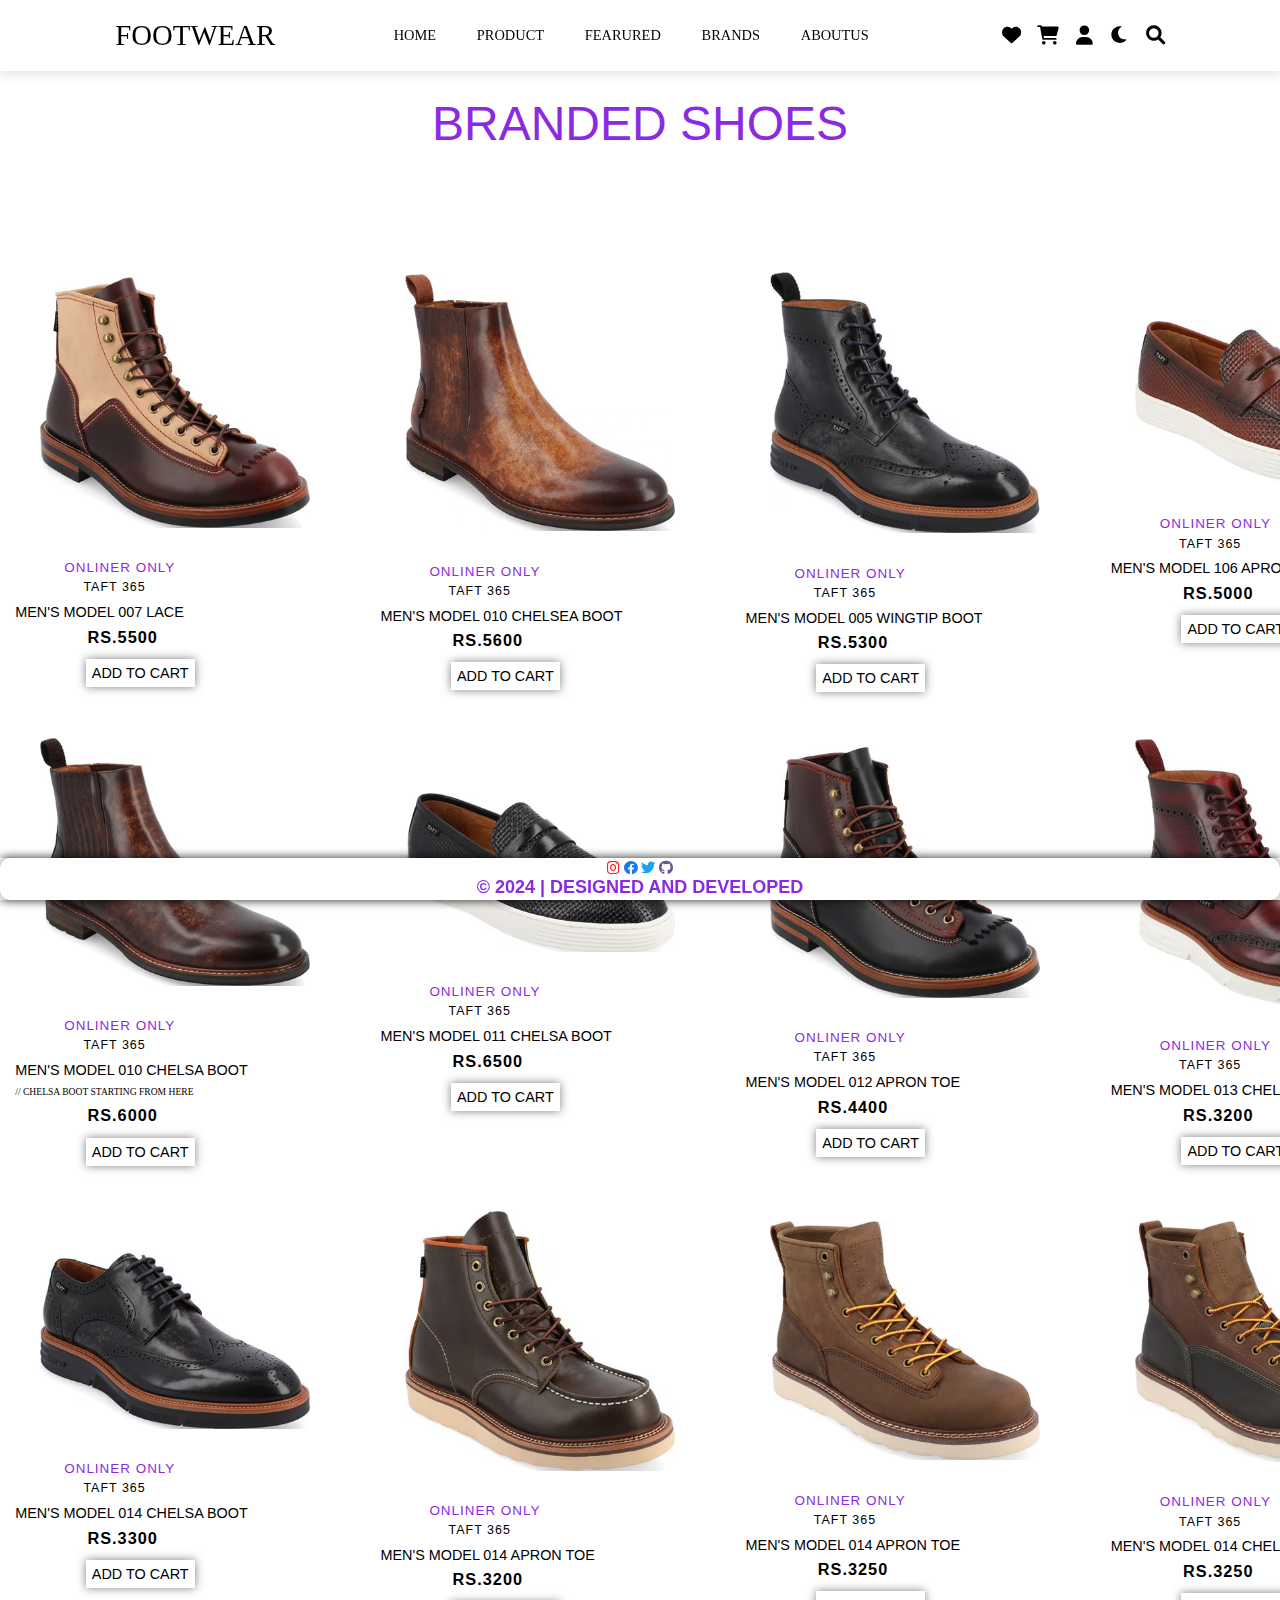
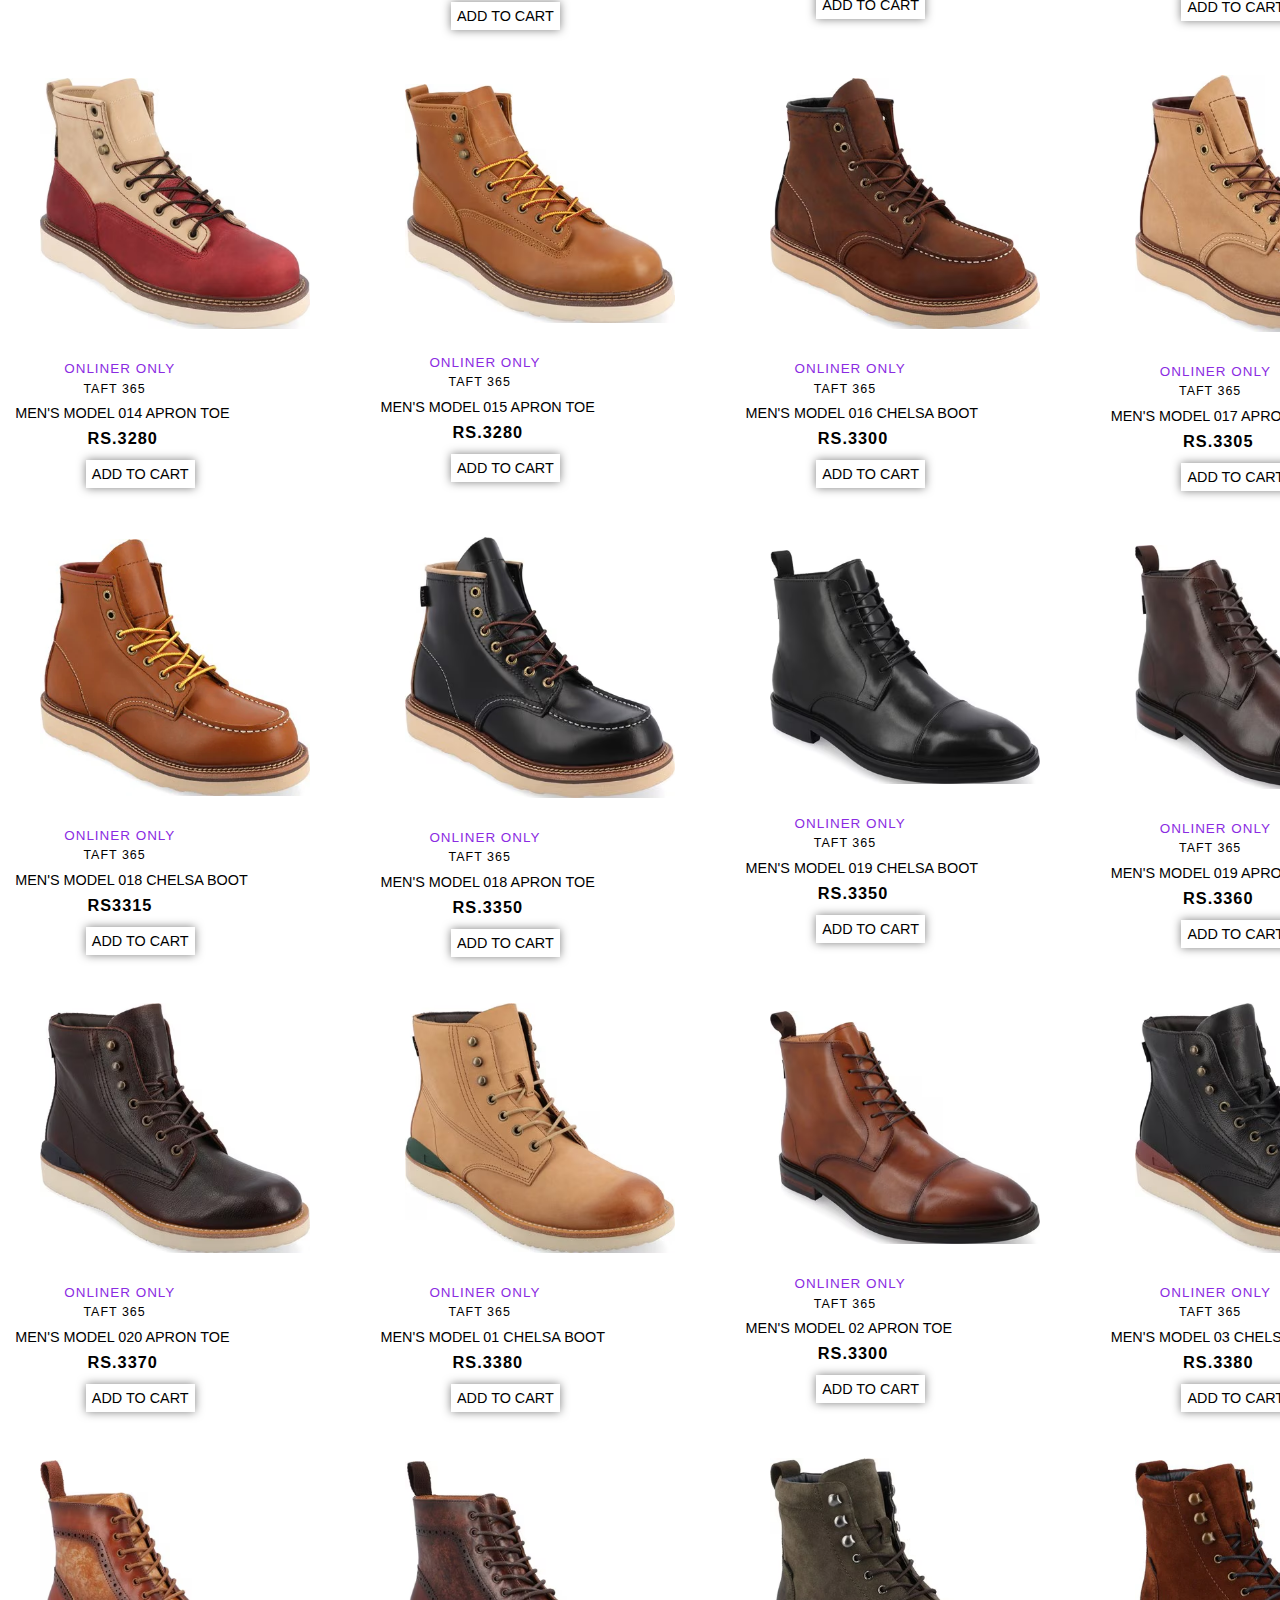
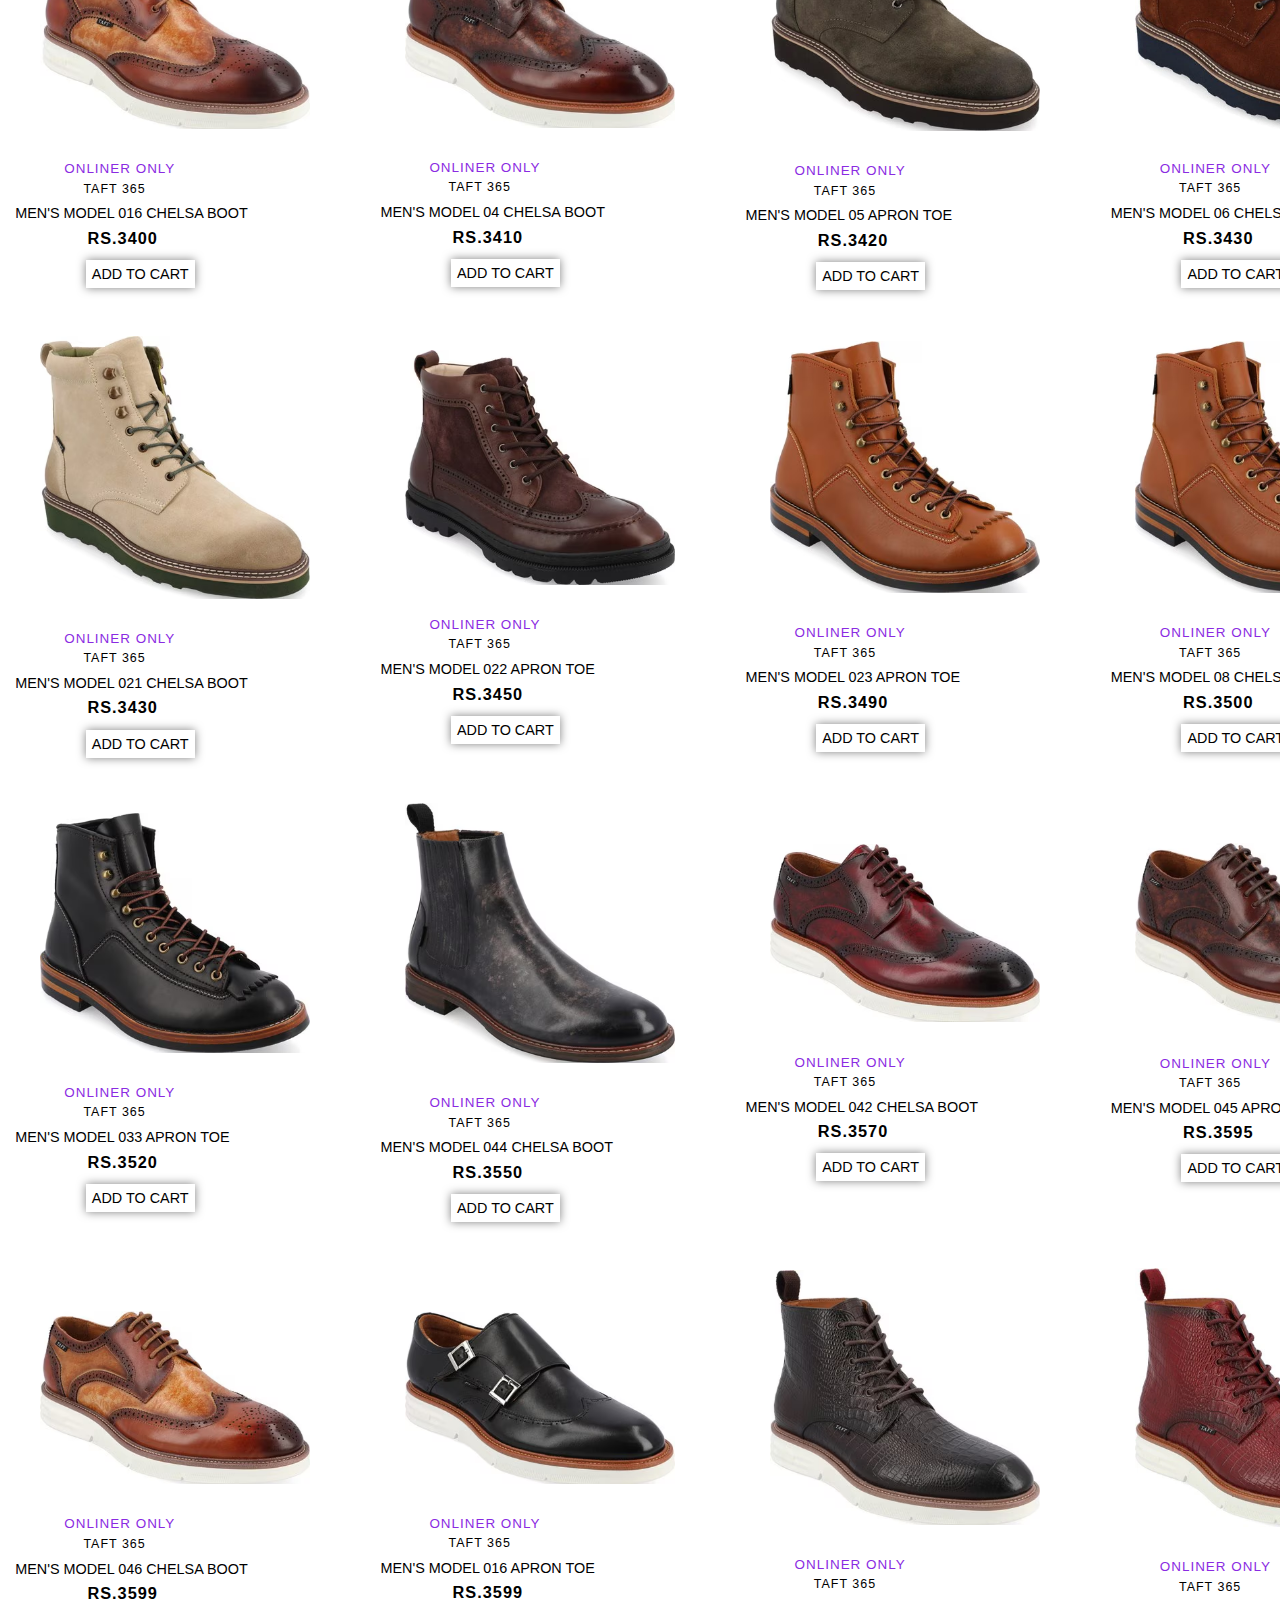
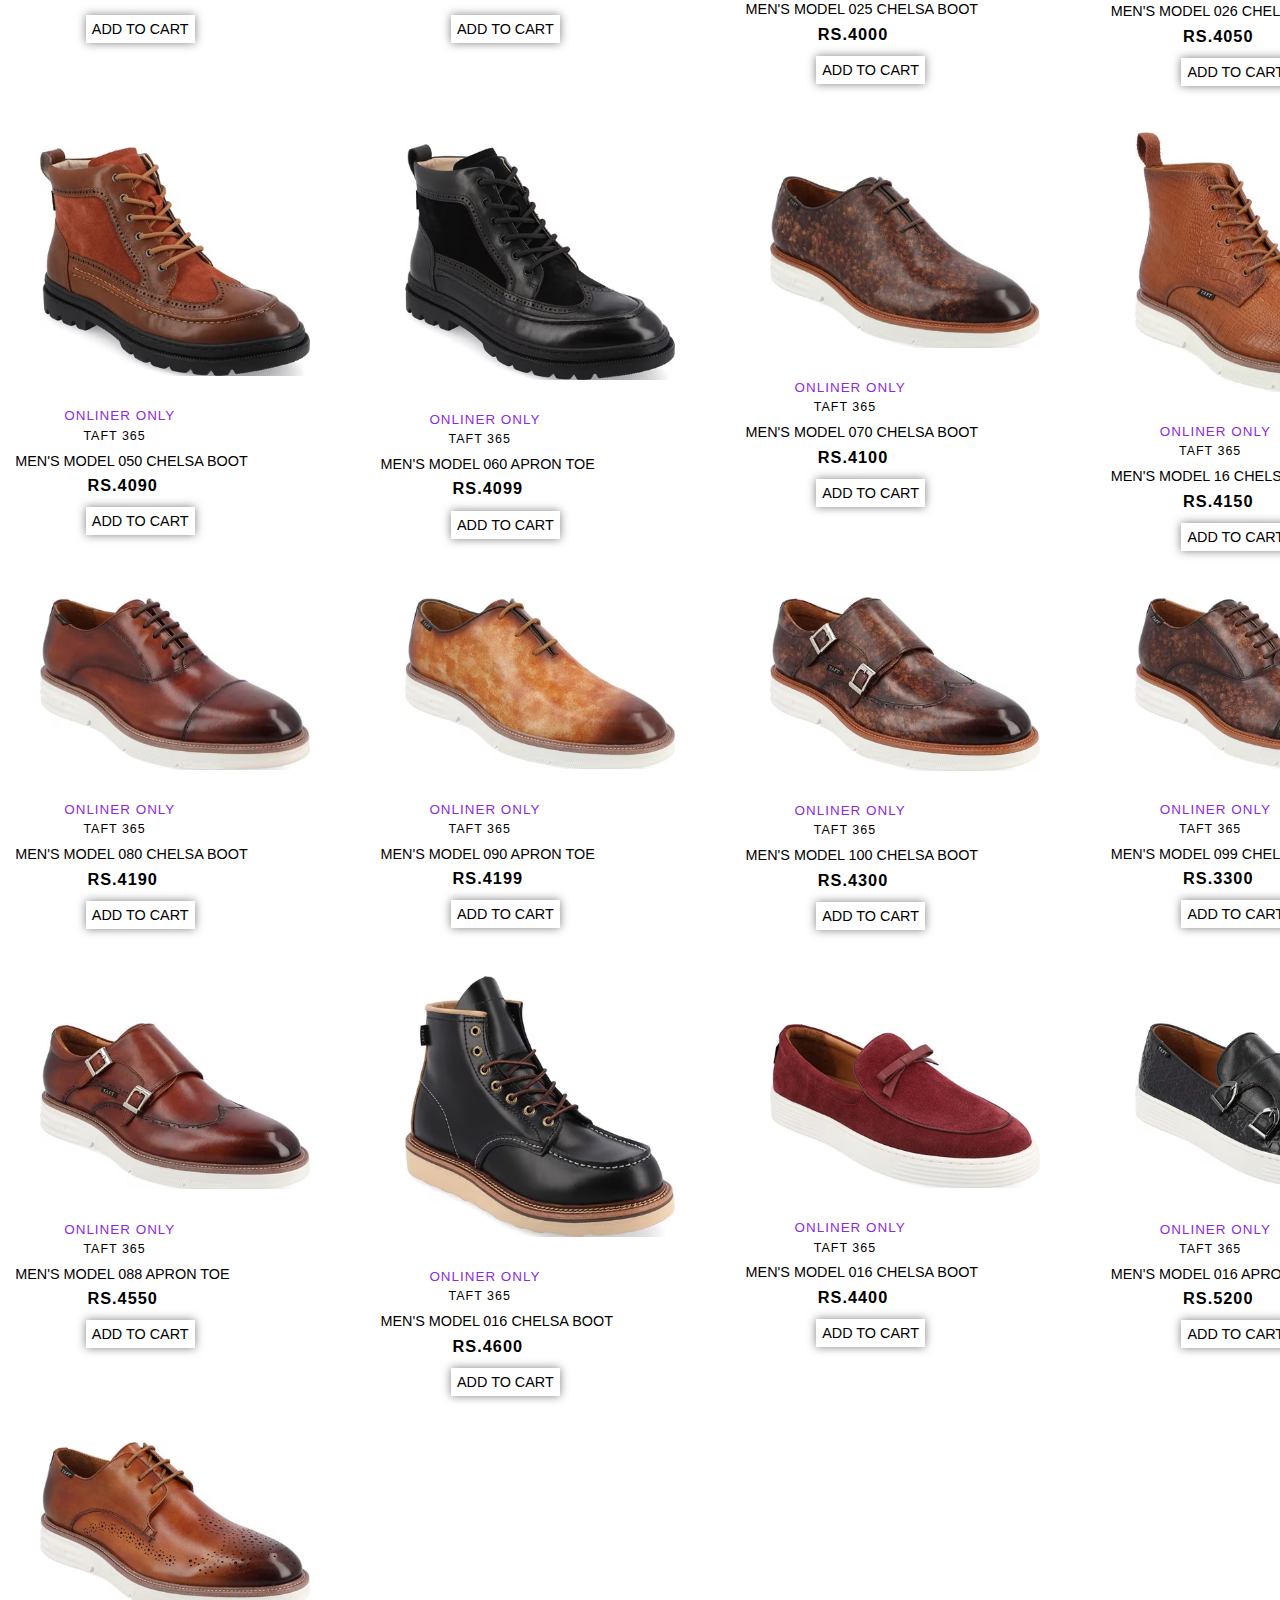
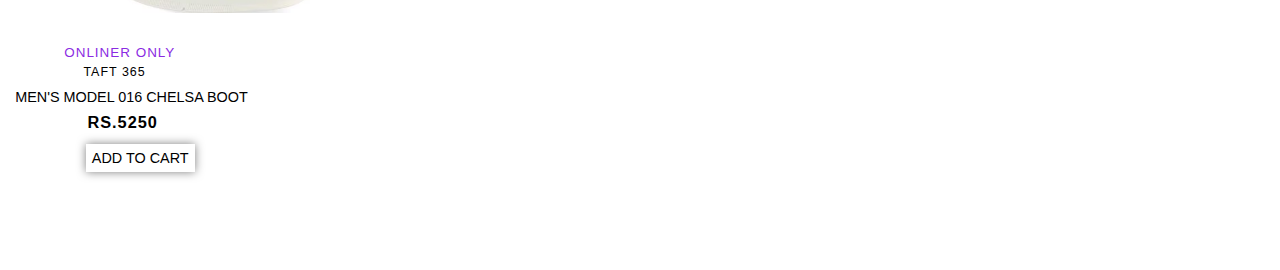
<file: brands.html>
<!DOCTYPE html>
<html lang="en">

<head>
    <meta charset="UTF-8">
    <meta name="viewport" content="width=device-width, initial-scale=1.0">
    <title>Document</title>
    <link rel="stylesheet" href="BrandsShoes/brands.css">
    <link rel="stylesheet" href="https://cdnjs.cloudflare.com/ajax/libs/font-awesome/5.15.1/css/all.min.css">
    <link
        href="https://fonts.googleapis.com/css2?family=Roboto:ital,wght@0,100;0,300;0,400;0,500;0,700;0,900;1,100;1,300;1,400;1,500;1,700;1,900&display=swap"
        rel="stylesheet">
    <link rel="stylesheet" href="https://cdnjs.cloudflare.com/ajax/libs/font-awesome/6.0.0-beta3/css/all.min.css">
</head>

<body>

    <header>
        <!-- <div id="menu-bar" class="fas fa-bars"></div> -->
        <!-- <img src="logo.jpg" alt=""> -->
        <a href="#" class="logo">FootWear</a>
        <nav class="navbar">
            <a href="home.html">Home</a>
            <a href="moreproduct.html">Product</a>
            <a href="#fearured">Fearured</a>
            <a href="brands.html">Brands</a>
            <a href="About.html">AboutUs</a>
        </nav>
        <div class="icons">
            <a href="#"><i class="fas fa-heart"></i></a>
            <a href="#"><i class="fas fa-shopping-cart"></i></a>
            <a href="#"><i class="fas fa-user"></i></a>
            <a href="#"><i class="fas fa-moon" id="clicked"></i></a>
            <a href="#"><i class="fas fa-search"></i></a>
        </div>
    </header>

    <main>
        <section>
            <h1 class="branded">Branded Shoes</h1>
            <div class="main-container">
                <div class="images">
                    <img src="BrandsShoes/new/1.jpg" alt="This is brands product">
                    <small>
                        <h3>Onliner Only</h3>
                        <h2>TAFT 365</h2>
                    </small>
                    <div class="model">Men's MOdel 007 Lace</div>
                    <div class="price">Rs.5500</div>
                    <div class="cart">Add to Cart</div>
                </div>


                <div class="images">
                    <img src="BrandsShoes/new/2.jpg" alt="This is brands product">
                    <small>
                        <h3>Onliner Only</h3>
                        <h2>TAFT 365</h2>
                    </small>
                    <div class="model">Men's MOdel 010 Chelsea Boot</div>
                    <div class="price">Rs.5600</div>
                    <div class="cart">Add to Cart</div>
                </div>


                <div class="images">
                    <img src="BrandsShoes/new/3.jpg" alt="This is brands product">
                    <small>
                        <h3>Onliner Only</h3>
                        <h2>TAFT 365</h2>
                    </small>
                    <div class="model">Men's MOdel 005 Wingtip Boot</div>
                    <div class="price">Rs.5300</div>
                    <div class="cart">Add to Cart</div>
                </div>


                <div class="images">
                    <img src="BrandsShoes/new/4.jpg" alt="This is brands product">
                    <small>
                        <h3>Onliner Only</h3>
                        <h2>TAFT 365</h2>
                    </small>
                    <div class="model">Men's MOdel 106 Apron Toe </div>
                    <div class="price">Rs.5000</div>
                    <div class="cart">Add to Cart</div>
                </div>



                <div class="images">
                    <img src="BrandsShoes/new/5.jpg" alt="This is brands product">
                    <small>
                        <h3>Onliner Only</h3>
                        <h2>TAFT 365</h2>
                    </small>
                    <div class="model">Men's MOdel 010 Chelsa Boot</div> // chelsa Boot starting from here
                    <div class="price">Rs.6000</div>
                    <div class="cart">Add to Cart</div>
                </div>


                <div class="images">
                    <img src="BrandsShoes/new/6.jpg" alt="This is brands product">
                    <small>
                        <h3>Onliner Only</h3>
                        <h2>TAFT 365</h2>
                    </small>
                    <div class="model">Men's MOdel 011 Chelsa Boot</div>
                    <div class="price">Rs.6500</div>
                    <div class="cart">Add to Cart</div>
                </div>

                <div class="images">
                    <img src="BrandsShoes/new/7.jpg" alt="This is brands product">
                    <small>
                        <h3>Onliner Only</h3>
                        <h2>TAFT 365</h2>
                    </small>
                    <div class="model">Men's MOdel 012 Apron Toe </div>
                    <div class="price">Rs.4400</div>
                    <div class="cart">Add to Cart</div>

                </div>


                <div class="images">
                    <img src="BrandsShoes/new/8.jpg" alt="This is brands product">
                    <small>
                        <h3>Onliner Only</h3>
                        <h2>TAFT 365</h2>
                    </small>
                    <div class="model">Men's MOdel 013 Chelsa Boot</div>
                    <div class="price">Rs.3200</div>
                    <div class="cart">Add to Cart</div>
                </div>


                <div class="images">
                    <img src="BrandsShoes/new/9.jpg" alt="This is brands product">
                    <small>
                        <h3>Onliner Only</h3>
                        <h2>TAFT 365</h2>
                    </small>
                    <div class="model">Men's MOdel 014 Chelsa Boot</div>
                    <div class="price">Rs.3300</div>
                    <div class="cart">Add to Cart</div>
                </div>


                <div class="images">
                    <img src="BrandsShoes/new/10.jpg" alt="This is brands product">
                    <small>
                        <h3>Onliner Only</h3>
                        <h2>TAFT 365</h2>
                    </small>
                    <div class="model">Men's MOdel 014 Apron Toe </div>
                    <div class="price">Rs.3200</div>
                    <div class="cart">Add to Cart</div>
                </div>

                <div class="images">
                    <img src="BrandsShoes/new/11.jpg" alt="This is brands product">
                    <small>
                        <h3>Onliner Only</h3>
                        <h2>TAFT 365</h2>
                    </small>
                    <div class="model">Men's MOdel 014 Apron Toe</div>
                    <div class="price">Rs.3250</div>
                    <div class="cart">Add to Cart</div>
                </div>

                <div class="images">
                    <img src="BrandsShoes/new/12.jpg" alt="This is brands product">
                    <small>
                        <h3>Onliner Only</h3>
                        <h2>TAFT 365</h2>
                    </small>
                    <div class="model">Men's MOdel 014 chelsa Boot</div>
                    <div class="price">Rs.3250</div>
                    <div class="cart">Add to Cart</div>
                </div>

                <div class="images">
                    <img src="BrandsShoes/new/13.jpg" alt="This is brands product">
                    <small>
                        <h3>Onliner Only</h3>
                        <h2>TAFT 365</h2>
                    </small>
                    <div class="model">Men's MOdel 014 Apron Toe</div>
                    <div class="price">Rs.3280</div>
                    <div class="cart">Add to Cart</div>
                </div>


                <div class="images">
                    <img src="BrandsShoes/new/14.jpg" alt="This is brands product">
                    <small>
                        <h3>Onliner Only</h3>
                        <h2>TAFT 365</h2>
                    </small>
                    <div class="model">Men's MOdel 015 Apron Toe</div>
                    <div class="price">Rs.3280</div>
                    <div class="cart">Add to Cart</div>
                </div>

                <div class="images">
                    <img src="BrandsShoes/new/15.jpg" alt="This is brands product">
                    <small>
                        <h3>Onliner Only</h3>
                        <h2>TAFT 365</h2>
                    </small>
                    <div class="model">Men's MOdel 016 chelsa boot</div>
                    <div class="price">Rs.3300</div>
                    <div class="cart">Add to Cart</div>
                </div>

                <div class="images">
                    <img src="BrandsShoes/new/16.jpg" alt="This is brands product">
                    <small>
                        <h3>Onliner Only</h3>
                        <h2>TAFT 365</h2>
                    </small>
                    <div class="model">Men's MOdel 017 Apron Toe </div>
                    <div class="price">Rs.3305</div>
                    <div class="cart">Add to Cart</div>
                </div>

                <div class="images">
                    <img src="BrandsShoes/new/17.jpg" alt="This is brands product">
                    <small>
                        <h3>Onliner Only</h3>
                        <h2>TAFT 365</h2>
                    </small>
                    <div class="model">Men's MOdel 018 chelsa boot </div>
                    <div class="price">Rs3315</div>
                    <div class="cart">Add to Cart</div>
                </div>

                <div class="images">
                    <img src="BrandsShoes/new/18.jpg" alt="This is brands product">
                    <small>
                        <h3>Onliner Only</h3>
                        <h2>TAFT 365</h2>
                    </small>
                    <div class="model">Men's MOdel 018 Apron Toe </div>
                    <div class="price">Rs.3350</div>
                    <div class="cart">Add to Cart</div>
                </div>

                <div class="images">
                    <img src="BrandsShoes/new/19.jpg" alt="This is brands product">
                    <small>
                        <h3>Onliner Only</h3>
                        <h2>TAFT 365</h2>
                    </small>
                    <div class="model">Men's MOdel 019 chelsa boot</div>
                    <div class="price">Rs.3350</div>
                    <div class="cart">Add to Cart</div>
                </div>

                <div class="images">
                    <img src="BrandsShoes/new/20.jpg" alt="This is brands product">
                    <small>
                        <h3>Onliner Only</h3>
                        <h2>TAFT 365</h2>
                    </small>
                    <div class="model">Men's MOdel 019 Apron Toe </div>
                    <div class="price">Rs.3360</div>
                    <div class="cart">Add to Cart</div>
                </div>

                <div class="images">
                    <img src="BrandsShoes/new/21.jpg" alt="This is brands product">
                    <small>
                        <h3>Onliner Only</h3>
                        <h2>TAFT 365</h2>
                    </small>
                    <div class="model">Men's MOdel 020 Apron Toe </div>
                    <div class="price">Rs.3370</div>
                    <div class="cart">Add to Cart</div>
                </div>

                <div class="images">
                    <img src="BrandsShoes/new/22.jpg" alt="This is brands product">
                    <small>
                        <h3>Onliner Only</h3>
                        <h2>TAFT 365</h2>
                    </small>
                    <div class="model">Men's MOdel 01 chelsa boot</div>
                    <div class="price">Rs.3380</div>
                    <div class="cart">Add to Cart</div>
                </div>


                <div class="images">
                    <img src="BrandsShoes/new/23.jpg" alt="This is brands product">
                    <small>
                        <h3>Onliner Only</h3>
                        <h2>TAFT 365</h2>
                    </small>
                    <div class="model">Men's MOdel 02 Apron Toe </div>
                    <div class="price">Rs.3300</div>
                    <div class="cart">Add to Cart</div>
                </div>

                <div class="images">
                    <img src="BrandsShoes/new/24.jpg" alt="This is brands product">
                    <small>
                        <h3>Onliner Only</h3>
                        <h2>TAFT 365</h2>
                    </small>
                    <div class="model">Men's MOdel 03 chelsa boot</div>
                    <div class="price">Rs.3380</div>
                    <div class="cart">Add to Cart</div>
                </div>

                <div class="images">
                    <img src="BrandsShoes/new/25.jpg" alt="This is brands product">
                    <small>
                        <h3>Onliner Only</h3>
                        <h2>TAFT 365</h2>
                    </small>
                    <div class="model">Men's MOdel 016 chelsa boot</div>
                    <div class="price">Rs.3400</div>
                    <div class="cart">Add to Cart</div>
                </div>


                <div class="images">
                    <img src="BrandsShoes/new/26.jpg" alt="This is brands product">
                    <small>
                        <h3>Onliner Only</h3>
                        <h2>TAFT 365</h2>
                    </small>
                    <div class="model">Men's MOdel 04 chelsa boot</div>
                    <div class="price">Rs.3410</div>
                    <div class="cart">Add to Cart</div>
                </div>

                <div class="images">
                    <img src="BrandsShoes/new/27.jpg" alt="This is brands product">
                    <small>
                        <h3>Onliner Only</h3>
                        <h2>TAFT 365</h2>
                    </small>
                    <div class="model">Men's MOdel 05 Apron Toe </div>
                    <div class="price">Rs.3420</div>
                    <div class="cart">Add to Cart</div>
                </div>

                <div class="images">
                    <img src="BrandsShoes/new/28.jpg" alt="This is brands product">
                    <small>
                        <h3>Onliner Only</h3>
                        <h2>TAFT 365</h2>
                    </small>
                    <div class="model">Men's MOdel 06 chelsa boot</div>
                    <div class="price">Rs.3430</div>
                    <div class="cart">Add to Cart</div>
                </div>

                <div class="images">
                    <img src="BrandsShoes/new/29.jpg" alt="This is brands product">
                    <small>
                        <h3>Onliner Only</h3>
                        <h2>TAFT 365</h2>
                    </small>
                    <div class="model">Men's MOdel 021 chelsa boot</div>
                    <div class="price">Rs.3430</div>
                    <div class="cart">Add to Cart</div>
                </div>

                <div class="images">
                    <img src="BrandsShoes/new/30.jpg" alt="This is brands product">
                    <small>
                        <h3>Onliner Only</h3>
                        <h2>TAFT 365</h2>
                    </small>
                    <div class="model">Men's MOdel 022 Apron Toe </div>
                    <div class="price">Rs.3450</div>
                    <div class="cart">Add to Cart</div>
                </div>

                <div class="images">
                    <img src="BrandsShoes/new/31.jpg" alt="This is brands product">
                    <small>
                        <h3>Onliner Only</h3>
                        <h2>TAFT 365</h2>
                    </small>
                    <div class="model">Men's MOdel 023 Apron Toe </div>
                    <div class="price">Rs.3490</div>
                    <div class="cart">Add to Cart</div>
                </div>

                <div class="images">
                    <img src="BrandsShoes/new/31.jpg" alt="This is brands product">
                    <small>
                        <h3>Onliner Only</h3>
                        <h2>TAFT 365</h2>
                    </small>
                    <div class="model">Men's MOdel 08 chelsa boot</div>
                    <div class="price">Rs.3500</div>
                    <div class="cart">Add to Cart</div>
                </div>

                <div class="images">
                    <img src="BrandsShoes/new/32.jpg" alt="This is brands product">
                    <small>
                        <h3>Onliner Only</h3>
                        <h2>TAFT 365</h2>
                    </small>
                    <div class="model">Men's MOdel 033 Apron Toe </div>
                    <div class="price">Rs.3520</div>
                    <div class="cart">Add to Cart</div>
                </div>


                <div class="images">
                    <img src="BrandsShoes/new/33.jpg" alt="This is brands product">
                    <small>
                        <h3>Onliner Only</h3>
                        <h2>TAFT 365</h2>
                    </small>
                    <div class="model">Men's MOdel 044 chelsa boot</div>
                    <div class="price">Rs.3550</div>
                    <div class="cart">Add to Cart</div>
                </div>


                <div class="images">
                    <img src="BrandsShoes/new/34.jpg" alt="This is brands product">
                    <small>
                        <h3>Onliner Only</h3>
                        <h2>TAFT 365</h2>
                    </small>
                    <div class="model">Men's MOdel 042 chelsa boot</div>
                    <div class="price">Rs.3570</div>
                    <div class="cart">Add to Cart</div>
                </div>


                <div class="images">
                    <img src="BrandsShoes/new/35.jpg" alt="This is brands product">
                    <small>
                        <h3>Onliner Only</h3>
                        <h2>TAFT 365</h2>
                    </small>
                    <div class="model">Men's MOdel 045 Apron Toe L</div>
                    <div class="price">Rs.3595</div>
                    <div class="cart">Add to Cart</div>
                </div>


                <div class="images">
                    <img src="BrandsShoes/new/36.jpg" alt="This is brands product">
                    <small>
                        <h3>Onliner Only</h3>
                        <h2>TAFT 365</h2>
                    </small>
                    <div class="model">Men's MOdel 046 chelsa boot</div>
                    <div class="price">Rs.3599</div>
                    <div class="cart">Add to Cart</div>
                </div>


                <div class="images">
                    <img src="BrandsShoes/new/37.jpg" alt="This is brands product">
                    <small>
                        <h3>Onliner Only</h3>
                        <h2>TAFT 365</h2>
                    </small>
                    <div class="model">Men's MOdel 016 Apron Toe </div>
                    <div class="price">Rs.3599</div>
                    <div class="cart">Add to Cart</div>
                </div>


                <div class="images">
                    <img src="BrandsShoes/new/38.jpg" alt="This is brands product">
                    <small>
                        <h3>Onliner Only</h3>
                        <h2>TAFT 365</h2>
                    </small>
                    <div class="model">Men's MOdel 025 chelsa boot</div>
                    <div class="price">Rs.4000</div>
                    <div class="cart">Add to Cart</div>
                </div>


                <div class="images">
                    <img src="BrandsShoes/new/39.jpg" alt="This is brands product">
                    <small>
                        <h3>Onliner Only</h3>
                        <h2>TAFT 365</h2>
                    </small>
                    <div class="model">Men's MOdel 026 chelsa boot</div>
                    <div class="price">Rs.4050</div>
                    <div class="cart">Add to Cart</div>
                </div>


                <div class="images">
                    <img src="BrandsShoes/new/40.jpg" alt="This is brands product">
                    <small>
                        <h3>Onliner Only</h3>
                        <h2>TAFT 365</h2>
                    </small>
                    <div class="model">Men's MOdel 050 chelsa boot</div>
                    <div class="price">Rs.4090</div>
                    <div class="cart">Add to Cart</div>
                </div>


                <div class="images">
                    <img src="BrandsShoes/new/41.jpg" alt="This is brands product">
                    <small>
                        <h3>Onliner Only</h3>
                        <h2>TAFT 365</h2>
                    </small>
                    <div class="model">Men's MOdel 060 Apron Toe </div>
                    <div class="price">Rs.4099</div>
                    <div class="cart">Add to Cart</div>
                </div>


                <div class="images">
                    <img src="BrandsShoes/new/42.jpg" alt="This is brands product">
                    <small>
                        <h3>Onliner Only</h3>
                        <h2>TAFT 365</h2>
                    </small>
                    <div class="model">Men's MOdel 070 chelsa boot</div>
                    <div class="price">Rs.4100</div>
                    <div class="cart">Add to Cart</div>
                </div>


                <div class="images">
                    <img src="BrandsShoes/new/43.jpg" alt="This is brands product">
                    <small>
                        <h3>Onliner Only</h3>
                        <h2>TAFT 365</h2>
                    </small>
                    <div class="model">Men's MOdel 16 chelsa boot</div>
                    <div class="price">Rs.4150</div>
                    <div class="cart">Add to Cart</div>
                </div>


                <div class="images">
                    <img src="BrandsShoes/new/44.jpg" alt="This is brands product">
                    <small>
                        <h3>Onliner Only</h3>
                        <h2>TAFT 365</h2>
                    </small>
                    <div class="model">Men's MOdel 080 chelsa boot</div>
                    <div class="price">Rs.4190</div>
                    <div class="cart">Add to Cart</div>
                </div>


                <div class="images">
                    <img src="BrandsShoes/new/45.jpg" alt="This is brands product">
                    <small>
                        <h3>Onliner Only</h3>
                        <h2>TAFT 365</h2>
                    </small>
                    <div class="model">Men's MOdel 090 Apron Toe </div>
                    <div class="price">Rs.4199</div>
                    <div class="cart">Add to Cart</div>
                </div>


                <div class="images">
                    <img src="BrandsShoes/new/46.jpg" alt="This is brands product">
                    <small>
                        <h3>Onliner Only</h3>
                        <h2>TAFT 365</h2>
                    </small>
                    <div class="model">Men's MOdel 100 chelsa boot</div>
                    <div class="price">Rs.4300</div>
                    <div class="cart">Add to Cart</div>
                </div>


                <div class="images">
                    <img src="BrandsShoes/new/47.jpg" alt="This is brands product">
                    <small>
                        <h3>Onliner Only</h3>
                        <h2>TAFT 365</h2>
                    </small>
                    <div class="model">Men's MOdel 099 chelsa boot</div>
                    <div class="price">Rs.3300</div>
                    <div class="cart">Add to Cart</div>
                </div>


                <div class="images">
                    <img src="BrandsShoes/new/48.jpg" alt="This is brands product">
                    <small>
                        <h3>Onliner Only</h3>
                        <h2>TAFT 365</h2>
                    </small>
                    <div class="model">Men's MOdel 088 Apron Toe </div>
                    <div class="price">Rs.4550</div>
                    <div class="cart">Add to Cart</div>
                </div>


                <div class="images">
                    <img src="BrandsShoes/new/49.jpg" alt="This is brands product">
                    <small>
                        <h3>Onliner Only</h3>
                        <h2>TAFT 365</h2>
                    </small>
                    <div class="model">Men's MOdel 016 chelsa boot</div>
                    <div class="price">Rs.4600</div>
                    <div class="cart">Add to Cart</div>
                </div>


                <div class="images">
                    <img src="BrandsShoes/new/50.jpg" alt="This is brands product">
                    <small>
                        <h3>Onliner Only</h3>
                        <h2>TAFT 365</h2>
                    </small>
                    <div class="model">Men's MOdel 016 chelsa boot</div>
                    <div class="price">Rs.4400</div>
                    <div class="cart">Add to Cart</div>
                </div>


                <div class="images">
                    <img src="BrandsShoes/new/51.jpg" alt="This is brands product">
                    <small>
                        <h3>Onliner Only</h3>
                        <h2>TAFT 365</h2>
                    </small>
                    <div class="model">Men's MOdel 016 Apron Toe </div>
                    <div class="price">Rs.5200</div>
                    <div class="cart">Add to Cart</div>
                </div>


                <div class="images">
                    <img src="BrandsShoes/new/52.jpg" alt="This is brands product">
                    <small>
                        <h3>Onliner Only</h3>
                        <h2>TAFT 365</h2>
                    </small>
                    <div class="model">Men's MOdel 016 chelsa boot</div>
                    <div class="price">Rs.5250</div>
                    <div class="cart">Add to Cart</div>
                </div>
        </section>
        
    </main>


    <!-- here is something about branded shoes -->




    <footer>
        <div class="Everything">
            <div id="icons">
                <i class="fa-brands fa-instagram"></i>
                <i class="fa-brands fa-facebook"></i>
                <i class="fa-brands fa-twitter"></i>
                <i class="fa-brands fa-github"></i>


            </div>
            <div class="code">
                © 2024 | Designed and Developed 
            </div>
            <div class="com">

            </div>
        </div>

    </footer>
    <script src="BrandsShoes/brands.js"></script>
    <script src="BrandsShoes/moon.js"></script>

</body>

</html>
</file>
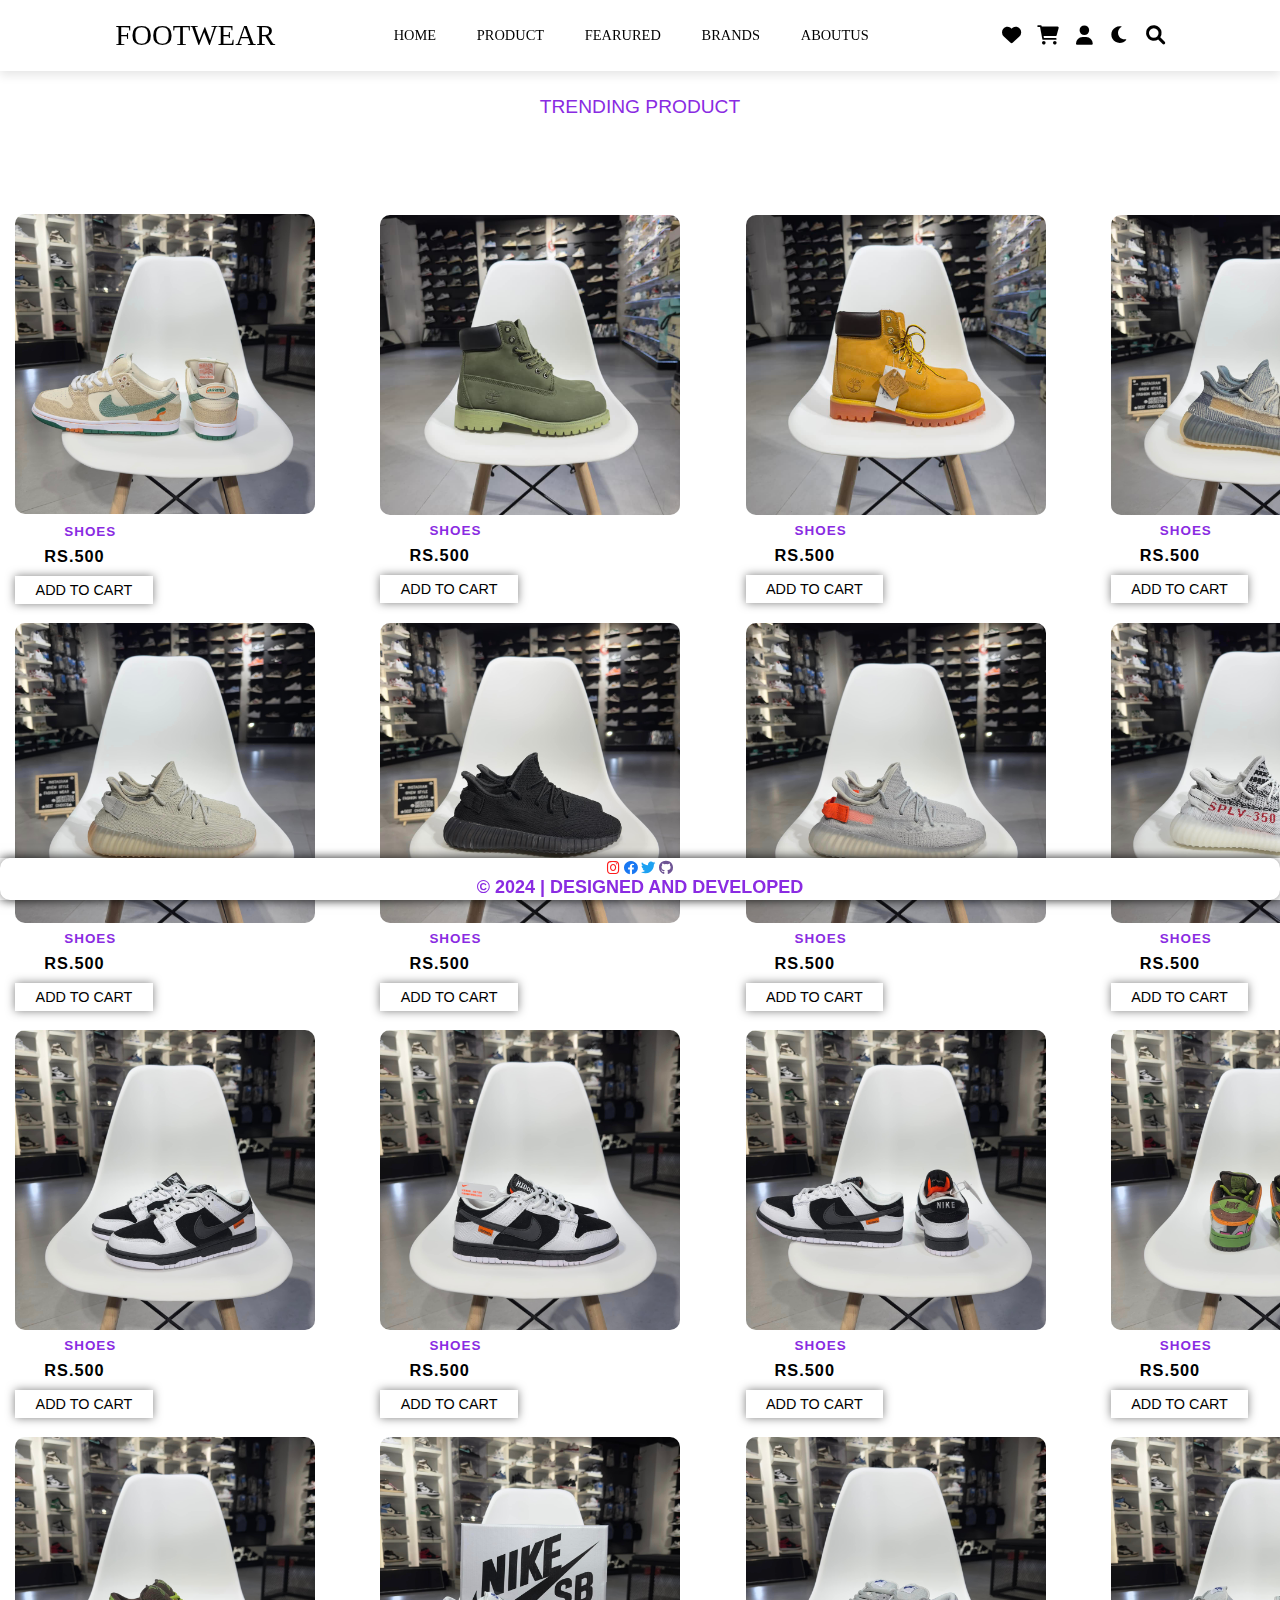
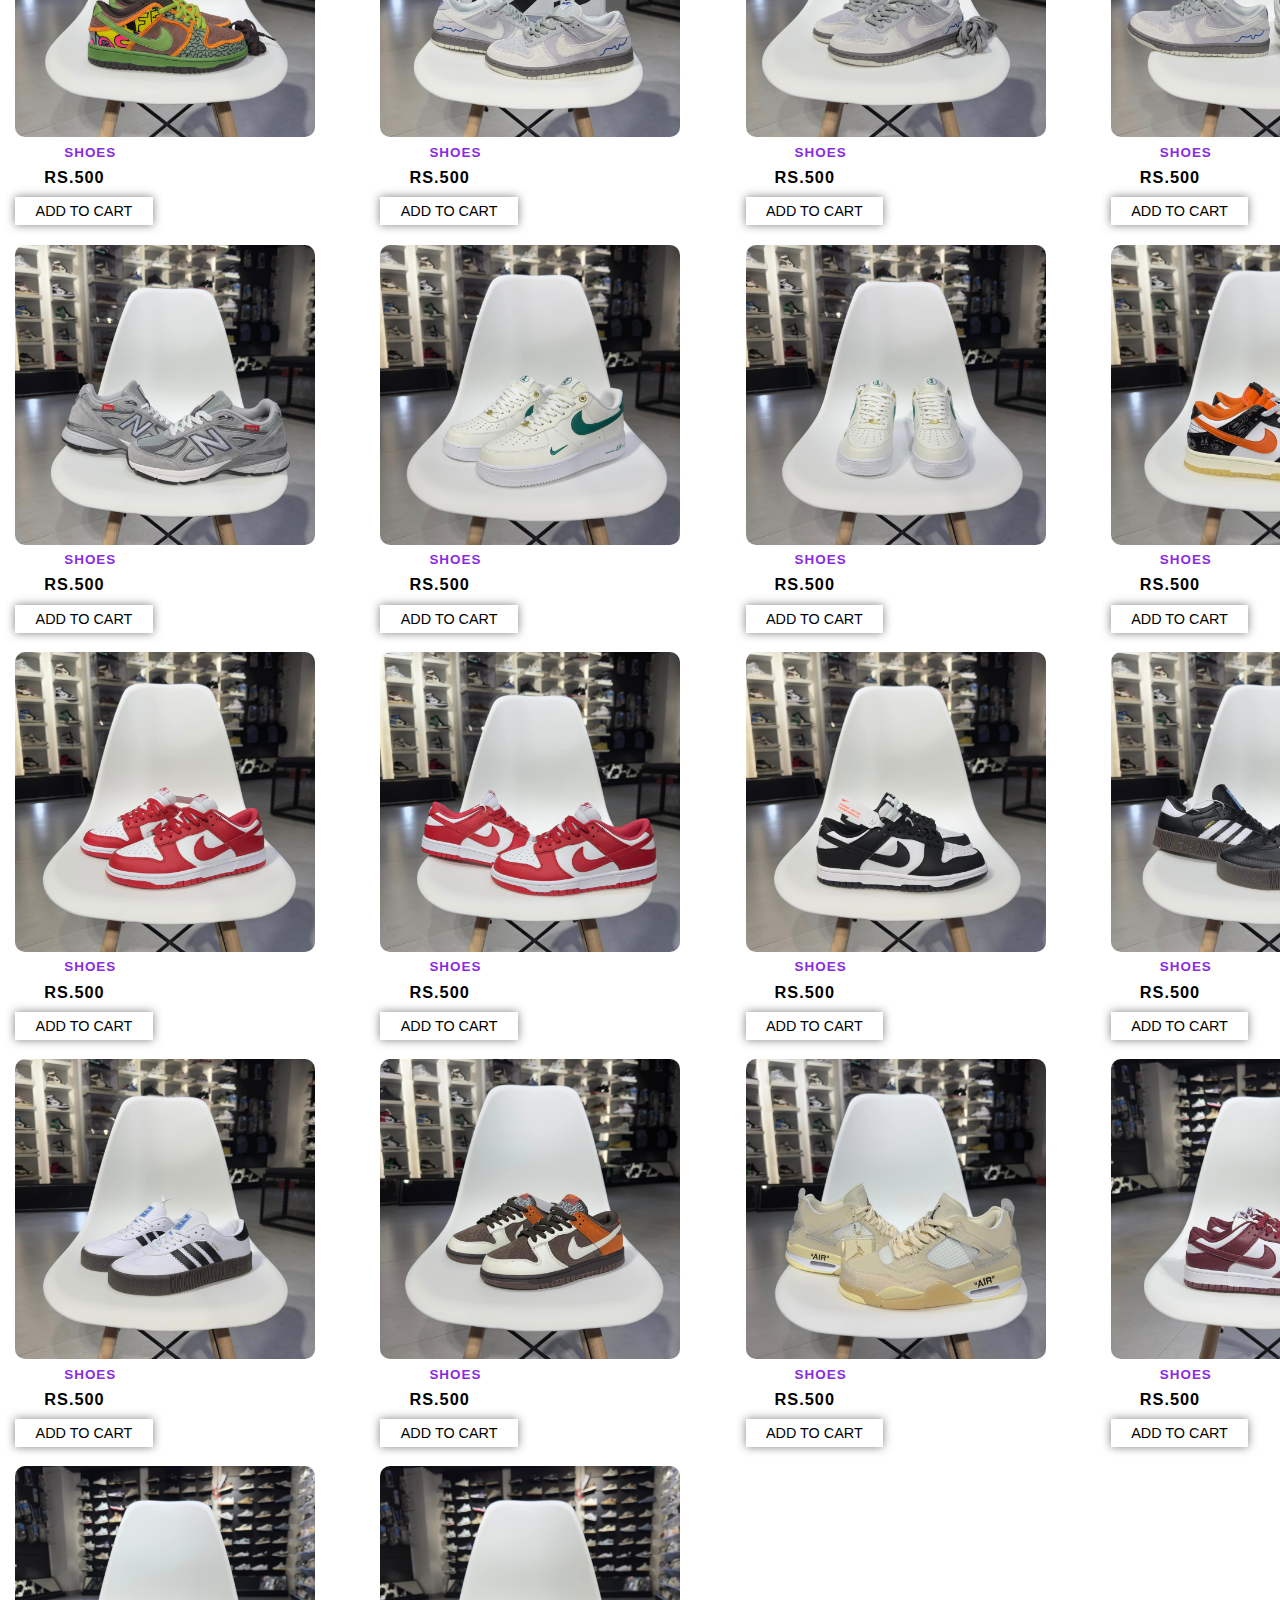
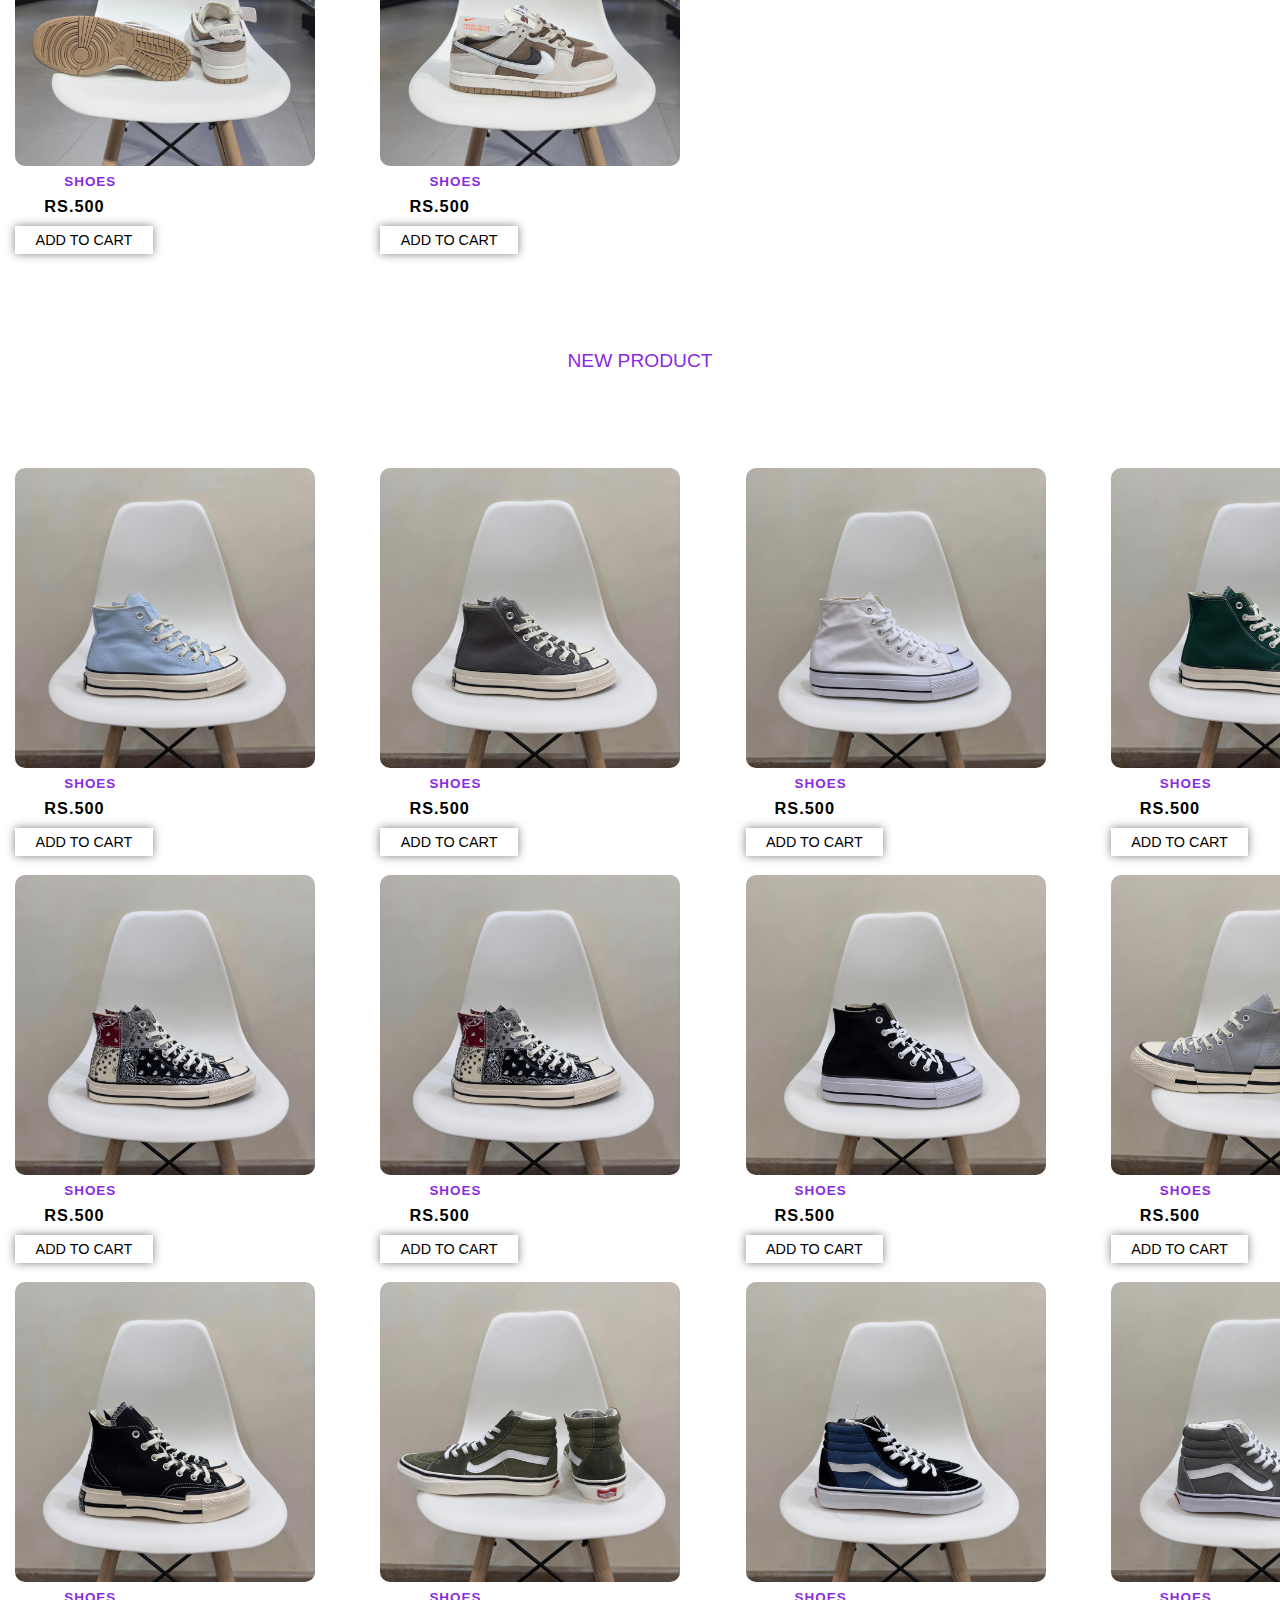
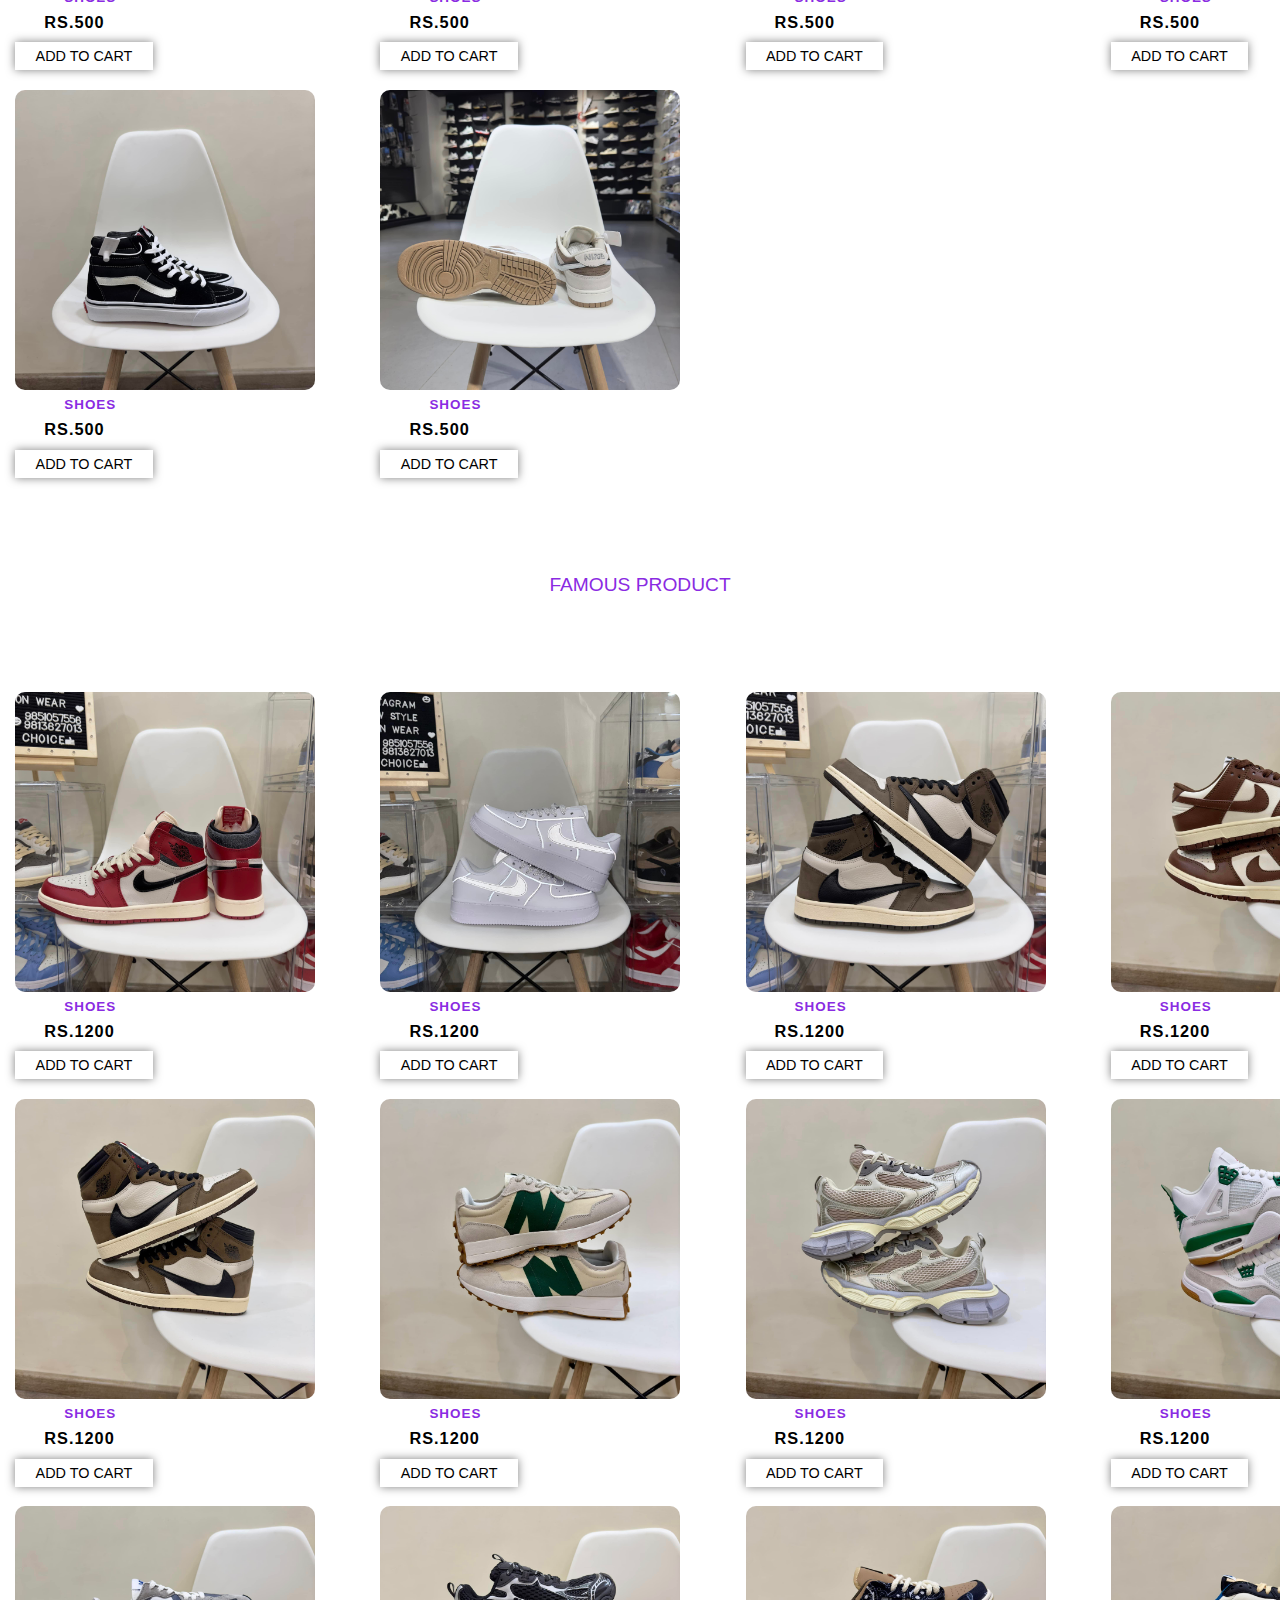
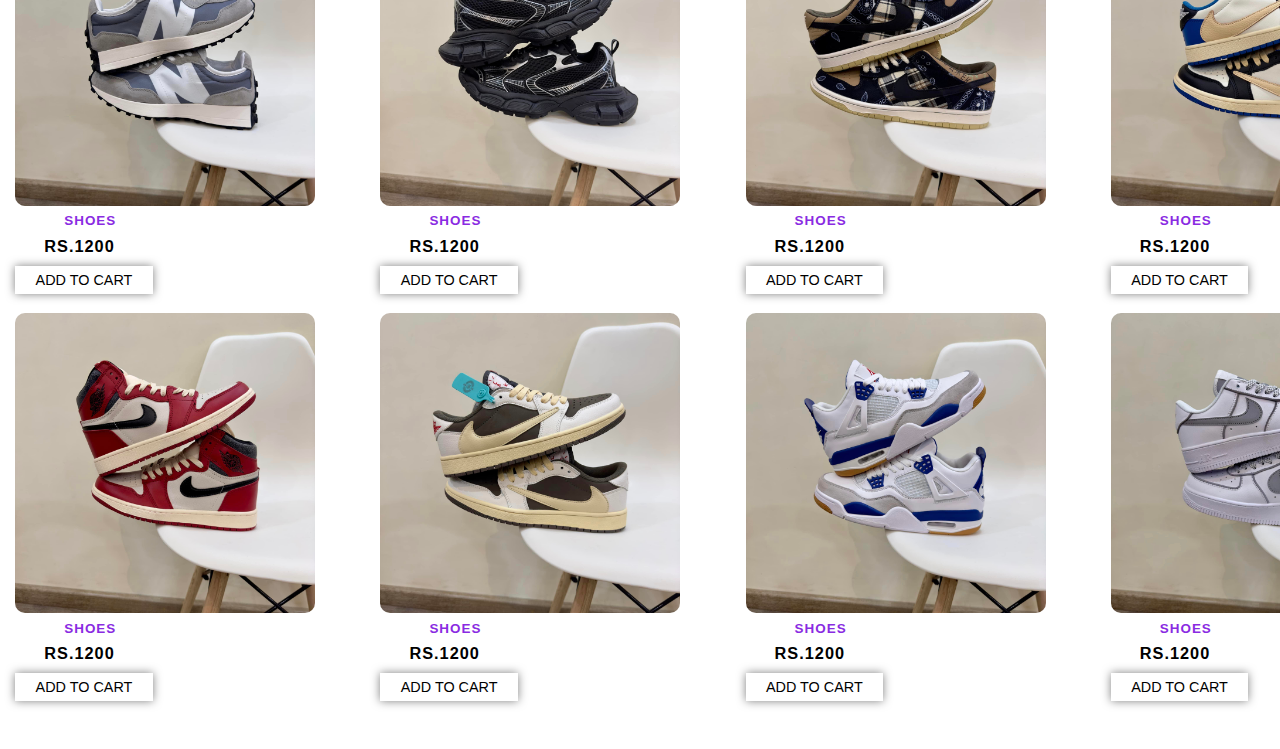
<file: moreproduct.html>
<!DOCTYPE html>
<html lang="en">

<head>
    <meta charset="UTF-8">
    <meta name="viewport" content="width=device-width, initial-scale=1.0">
    <title>Document</title>
    <link rel="stylesheet" href="https://cdnjs.cloudflare.com/ajax/libs/font-awesome/5.15.1/css/all.min.css">
    <link
        href="https://fonts.googleapis.com/css2?family=Roboto:ital,wght@0,100;0,300;0,400;0,500;0,700;0,900;1,100;1,300;1,400;1,500;1,700;1,900&display=swap"
        rel="stylesheet">
    <link rel="stylesheet" href="https://cdnjs.cloudflare.com/ajax/libs/font-awesome/6.0.0-beta3/css/all.min.css">
    <link rel="stylesheet" href="More/morepr.css">
</head>

<body>

    <header>
        <!-- <div id="menu-bar" class="fas fa-bars"></div> -->
        <!-- <img src="logo.jpg" alt=""> -->
        <a href="#" class="logo">FootWear</a>
        <nav class="navbar">
            <a href="home.html">Home</a>
            <a href="moreproduct.html">Product</a>
            <a href="#fearured">Fearured</a>
            <a href="brands.html">Brands</a>
            <a href="About.html">AboutUs</a>
        </nav>
        <div class="icons">
            <a href="#"><i class="fas fa-heart"></i></a>
            <a href="#"><i class="fas fa-shopping-cart"></i></a>
            <a href="#"><i class="fas fa-user"></i></a>
            <a href="#"><i class="fas fa-moon" id="clicked"></i></a>
            <a href="#"><i class="fas fa-search"></i></a>
        </div>
    </header>

    <section>
        <h2 class="t-product">Trending Product</h2>
        <div class="main-container">
            <div class="images">
            <a href="More/image.html"><img src="More/product/1.jpg" alt="This is trending product"></a>
                <small>
                    <h3>Shoes</h3>
                </small>
                <div class="price">Rs.500</div>
                 <div class="cart">Add to Cart</div>
            </div>


            <div class="images">
                <img src="More/product/2.jpg" alt="This is trending product">
                <small>
                    <h3>Shoes</h3>
                </small>
                <div class="price">Rs.500</div>
                 <div class="cart">Add to Cart</div>
            </div>

            <div class="images">
                <img src="More/product/3.jpg" alt="This is trending product">
                <small>
                    <h3>Shoes</h3>
                </small>
                <div class="price">Rs.500</div>
                 <div class="cart">Add to Cart</div>
            </div>

            <div class="images">
                <img src="More/product/4.jpg" alt="This is trending product">
                <small>
                    <h3>Shoes</h3>
                </small>
                <div class="price">Rs.500</div>
                 <div class="cart">Add to Cart</div>
            </div>

            <div class="images">
                <img src="More/product/5.jpg" alt="This is trending product">
                <small>
                    <h3>Shoes</h3>
                </small>
                <div class="price">Rs.500</div>
                 <div class="cart">Add to Cart</div>
            </div>

            <div class="images">
                <img src="More/product/6.jpg" alt="This is trending product">
                <small>
                    <h3>Shoes</h3>
                </small>
                <div class="price">Rs.500</div>
                 <div class="cart">Add to Cart</div>
            </div>

            <div class="images">
                <img src="More/product/7.jpg" alt="This is trending product">
                <small>
                    <h3>Shoes</h3>
                </small>
                <div class="price">Rs.500</div>
                 <div class="cart">Add to Cart</div>
            </div>

            <div class="images">
                <img src="More/product/8.jpg" alt="This is trending product">
                <small>
                    <h3>Shoes</h3>
                </small>
                <div class="price">Rs.500</div>
                 <div class="cart">Add to Cart</div>
            </div>

            <div class="images">
                <img src="More/product/9.jpg" alt="This is trending product">
                <small>
                    <h3>Shoes</h3>
                </small>
                <div class="price">Rs.500</div>
                 <div class="cart">Add to Cart</div>
            </div>

            <div class="images">
                <img src="More/product/10.jpg" alt="This is trending product">
                <small>
                    <h3>Shoes</h3>
                </small>
                <div class="price">Rs.500</div>
                 <div class="cart">Add to Cart</div>
            </div>


            <div class="images">
                <img src="More/product/11.jpg" alt="This is trending product">
                <small>
                    <h3>Shoes</h3>
                </small>
                <div class="price">Rs.500</div>
                 <div class="cart">Add to Cart</div>
            </div>

            <div class="images">
                <img src="More/product/12.jpg" alt="This is trending product">
                <small>
                    <h3>Shoes</h3>
                </small>
                <div class="price">Rs.500</div>
                 <div class="cart">Add to Cart</div>
            </div>

            <div class="images">
                <img src="More/product/13.jpg" alt="This is trending product">
                <small>
                    <h3>Shoes</h3>
                </small>
                <div class="price">Rs.500</div>
                 <div class="cart">Add to Cart</div>
            </div>

            <div class="images">
                <img src="More/product/14.jpg" alt="This is trending product">
                <small>
                    <h3>Shoes</h3>
                </small>
                <div class="price">Rs.500</div>
                 <div class="cart">Add to Cart</div>
            </div>

            <div class="images">
                <img src="More/product/15.jpg" alt="This is trending product">
                <small>
                    <h3>Shoes</h3>
                </small>
                <div class="price">Rs.500</div>
                 <div class="cart">Add to Cart</div>
            </div>

            <div class="images">
                <img src="More/product/16.jpg" alt="This is trending product">
                <small>
                    <h3>Shoes</h3>
                </small>
                <div class="price">Rs.500</div>
                 <div class="cart">Add to Cart</div>
            </div>


            <div class="images">
                <img src="More/product/17.jpg" alt="This is trending product">
                <small>
                    <h3>Shoes</h3>
                </small>
                <div class="price">Rs.500</div>
                 <div class="cart">Add to Cart</div>
            </div>

            <div class="images">
                <img src="More/product/18.jpg" alt="This is trending product">
                <small>
                    <h3>Shoes</h3>
                </small>
                <div class="price">Rs.500</div>
                 <div class="cart">Add to Cart</div>
            </div>

            <div class="images">
                <img src="More/product/19.jpg" alt="This is trending product">
                <small>
                    <h3>Shoes</h3>
                </small>
                <div class="price">Rs.500</div>
                 <div class="cart">Add to Cart</div>
            </div>

            <div class="images">
                <img src="More/product/20.jpg" alt="This is trending product">
                <small>
                    <h3>Shoes</h3>
                </small>
                <div class="price">Rs.500</div>
                 <div class="cart">Add to Cart</div>
            </div>

            <div class="images">
                <img src="More/product/21.jpg" alt="This is trending product">
                <small>
                    <h3>Shoes</h3>
                </small>
                <div class="price">Rs.500</div>
                 <div class="cart">Add to Cart</div>
            </div>

            <div class="images">
                <img src="More/product/22.jpg" alt="This is trending product">
                <small>
                    <h3>Shoes</h3>
                </small>
                <div class="price">Rs.500</div>
                 <div class="cart">Add to Cart</div>
            </div>

            <div class="images">
                <img src="More/product/23.jpg" alt="This is trending product">
                <small>
                    <h3>Shoes</h3>
                </small>
                <div class="price">Rs.500</div>
                 <div class="cart">Add to Cart</div>
            </div>

            <div class="images">
                <img src="More/product/24.jpg" alt="This is trending product">
                <small>
                    <h3>Shoes</h3>
                </small>
                <div class="price">Rs.500</div>
                 <div class="cart">Add to Cart</div>
            </div>

            <div class="images">
                <img src="More/product/25.jpg" alt="This is trending product">
                <small>
                    <h3>Shoes</h3>
                </small>
                <div class="price">Rs.500</div>
                 <div class="cart">Add to Cart</div>
            </div>

            <div class="images">
                <img src="More/product/26.jpg" alt="This is trending product">
                <small>
                    <h3>Shoes</h3>
                </small>
                <div class="price">Rs.500</div>
                 <div class="cart">Add to Cart</div>
            </div>

            <div class="images">
                <img src="More/product/27.jpg" alt="This is trending product">
                <small>
                    <h3>Shoes</h3>
                </small>
                <div class="price">Rs.500</div>
                 <div class="cart">Add to Cart</div>
            </div>

            <div class="images">
                <img src="More/product/28.jpg" alt="This is trending product">
                <small>
                    <h3>Shoes</h3>
                </small>
                <div class="price">Rs.500</div>
                 <div class="cart">Add to Cart</div>
            </div>

            <div class="images">
                <img src="More/product/29.jpg" alt="This is trending product">
                <small>
                    <h3>Shoes</h3>
                </small>
                <div class="price">Rs.500</div>
                 <div class="cart">Add to Cart</div>
            </div>

            <div class="images">
                <img src="More/product/30.jpg" alt="This is trending product">
                <small>
                    <h3>Shoes</h3>
                </small>
                <div class="price">Rs.500</div>
                 <div class="cart">Add to Cart</div>
            </div>
        </div>
    </section>
    <!-- new product -->

    <section>

        <h2 class="New-product">New Product</h2>
        <div class="junior-container">
       
            <div id="images">
                <img src="More/product/31.jpg" alt="This is new product">
                <small>
                    <h3>Shoes</h3>
                </small>
                <div class="price">Rs.500</div>
                 <div class="cart">Add to Cart</div>

            </div>

            <div id="images">
                <img src="More/product/32.jpg" alt="This is new product">
                <small>
                    <h3>Shoes</h3>
                </small>
                <div class="price">Rs.500</div>
                 <div class="cart">Add to Cart</div>

            </div>


            <div id="images">
                <img src="More/product/33.jpg" alt="This is new product">
                <small>
                    <h3>Shoes</h3>
                </small>
                <div class="price">Rs.500</div>
                 <div class="cart">Add to Cart</div>

            </div>
            <div id="images">
                <img src="More/product/35.jpg" alt="This is new product">
                <small>
                    <h3>Shoes</h3>
                </small>
                <div class="price">Rs.500</div>
                 <div class="cart">Add to Cart</div>

            </div>
            <div id="images">
                <img src="More/product/36.jpg" alt="This is new product">
                <small>
                    <h3>Shoes</h3>
                </small>
                <div class="price">Rs.500</div>
                 <div class="cart">Add to Cart</div>

            </div>
            <div id="images">
                <img src="More/product/37.jpg" alt="This is new product">
                <small>
                    <h3>Shoes</h3>
                </small>
                <div class="price">Rs.500</div>
                 <div class="cart">Add to Cart</div>

            </div>
            <div id="images">
                <img src="More/product/38.jpg" alt="This is new product">
                <small>
                    <h3>Shoes</h3>
                </small>
                <div class="price">Rs.500</div>
                 <div class="cart">Add to Cart</div>

            </div>

            <div id="images">
                <img src="More/product/39.jpg" alt="This is new product">
                <small>
                    <h3>Shoes</h3>
                </small>
                <div class="price">Rs.500</div>
                 <div class="cart">Add to Cart</div>

            </div>
            <div id="images">
                <img src="More/product/40.jpg" alt="This is new product">
                <small>
                    <h3>Shoes</h3>
                </small>
                <div class="price">Rs.500</div>
                 <div class="cart">Add to Cart</div>

            </div>
            <div id="images">
                <img src="More/product/41.jpg" alt="This is new product">
                <small>
                    <h3>Shoes</h3>
                </small>
                <div class="price">Rs.500</div>
                 <div class="cart">Add to Cart</div>

            </div>

            <div id="images">
                <img src="More/product/42.jpg" alt="This is new product">
                <small>
                    <h3>Shoes</h3>
                </small>
                <div class="price">Rs.500</div>
                 <div class="cart">Add to Cart</div>

            </div>

            <div id="images">
                <img src="More/product/43.jpg" alt="This is new product">
                <small>
                    <h3>Shoes</h3>
                </small>
                <div class="price">Rs.500</div>
                 <div class="cart">Add to Cart</div>

            </div>

            <div id="images">
                <img src="More/product/44.jpg" alt="This is new product">
                <small>
                    <h3>Shoes</h3>
                </small>
                <div class="price">Rs.500</div>
                 <div class="cart">Add to Cart</div>

            </div>
            <div id="images">
                <img src="More/product/29.jpg" alt="This is new product">
                <small>
                    <h3>Shoes</h3>
                </small>
                <div class="price">Rs.500</div>
                 <div class="cart">Add to Cart</div>

            </div>


        </div>
    </section>





    <!-- famous footwear -->
    <section>
        <h2 class="New-product">famous Product</h2>

         <div class="main-container">

            <div id="images">
                <img src="More/product/45newbrand.jpg" alt="This is famous FootWear">
                <small>
                    <h3>Shoes</h3>
                </small>
                <div class="price">Rs.1200</div>
                 <div class="cart">Add to Cart</div>

            </div>

            <div id="images">
                <img src="More/product/46.jpg" alt="This is famous FootWear">
                <small>
                    <h3>Shoes</h3>
                </small>
                <div class="price">Rs.1200</div>
                 <div class="cart">Add to Cart</div>

            </div>

            <div id="images">
                <img src="More/product/47.jpg" alt="This is famous FootWear">
                <small>
                    <h3>Shoes</h3>
                </small>
                <div class="price">Rs.1200</div>
                 <div class="cart">Add to Cart</div>

            </div>

            <div id="images">
                <img src="More/product/48.jpg" alt="This is famous FootWear">
                <small>
                    <h3>Shoes</h3>
                </small>
                <div class="price">Rs.1200</div>
                 <div class="cart">Add to Cart</div>

            </div>


            
            <div id="images">
                <img src="More/product/49.jpg" alt="This is famous FootWear">
                <small>
                    <h3>Shoes</h3>
                </small>
                <div class="price">Rs.1200</div>
                 <div class="cart">Add to Cart</div>

            </div>

            
            <div id="images">
                <img src="More/product/50.jpg" alt="This is famous FootWear">
                <small>
                    <h3>Shoes</h3>
                </small>
                <div class="price">Rs.1200</div>
                 <div class="cart">Add to Cart</div>

            </div>


            
            <div id="images">
                <img src="More/product/51.jpg" alt="This is famous FootWear">
                <small>
                    <h3>Shoes</h3>
                </small>
                <div class="price">Rs.1200</div>
                 <div class="cart">Add to Cart</div>

            </div>

            
            <div id="images">
                <img src="More/product/52.jpg" alt="This is famous FootWear">
                <small>
                    <h3>Shoes</h3>
                </small>
                <div class="price">Rs.1200</div>
                 <div class="cart">Add to Cart</div>

            </div>

            
            <div id="images">
                <img src="More/product/53.jpg" alt="This is famous FootWear">
                <small>
                    <h3>Shoes</h3>
                </small>
                <div class="price">Rs.1200</div>
                 <div class="cart">Add to Cart</div>

            </div>

            
            <div id="images">
                <img src="More/product/54.jpg" alt="This is famous FootWear">
                <small>
                    <h3>Shoes</h3>
                </small>
                <div class="price">Rs.1200</div>
                 <div class="cart">Add to Cart</div>

            </div>

            
            <div id="images">
                <img src="More/product/55.jpg" alt="This is famous FootWear">
                <small>
                    <h3>Shoes</h3>
                </small>
                <div class="price">Rs.1200</div>
                 <div class="cart">Add to Cart</div>

            </div>


            
            <div id="images">
                <img src="More/product/56.jpg" alt="This is famous FootWear">
                <small>
                    <h3>Shoes</h3>
                </small>
                <div class="price">Rs.1200</div>
                 <div class="cart">Add to Cart</div>

            </div>

            
            <div id="images">
                <img src="More/product/57.jpg" alt="This is famous FootWear">
                <small>
                    <h3>Shoes</h3>
                </small>
                <div class="price">Rs.1200</div>
                 <div class="cart">Add to Cart</div>

            </div>

            
            <div id="images">
                <img src="More/product/58.jpg" alt="This is famous FootWear">
                <small>
                    <h3>Shoes</h3>
                </small>
                <div class="price">Rs.1200</div>
                 <div class="cart">Add to Cart</div>

            </div>

            
            <div id="images">
                <img src="More/product/59.jpg" alt="This is famous FootWear">
                <small>
                    <h3>Shoes</h3>
                </small>
                <div class="price">Rs.1200</div>
                 <div class="cart">Add to Cart</div>

            </div>

            
            <div id="images">
                <img src="More/product/60.jpg" alt="This is famous FootWear">
                <small>
                    <h3>Shoes</h3>
                </small>
                <div class="price">Rs.1200</div>
                 <div class="cart">Add to Cart</div>

            </div>


         </div>
    </section>




    <footer>
        <div class="Everything">
            <div id="icons">
                <i class="fa-brands fa-instagram"></i>
                <i class="fa-brands fa-facebook"></i>
                <i class="fa-brands fa-twitter"></i>
                <i class="fa-brands fa-github"></i>


            </div>
            <div class="code">
                © 2024 | Designed and Developed 
            </div>
            <div class="com">

            </div>
        </div>

    </footer>

    <script src="More/moon.js"></script>
    <!-- <script src="More/product.js"></script> -->


</body>

</html>
</file>
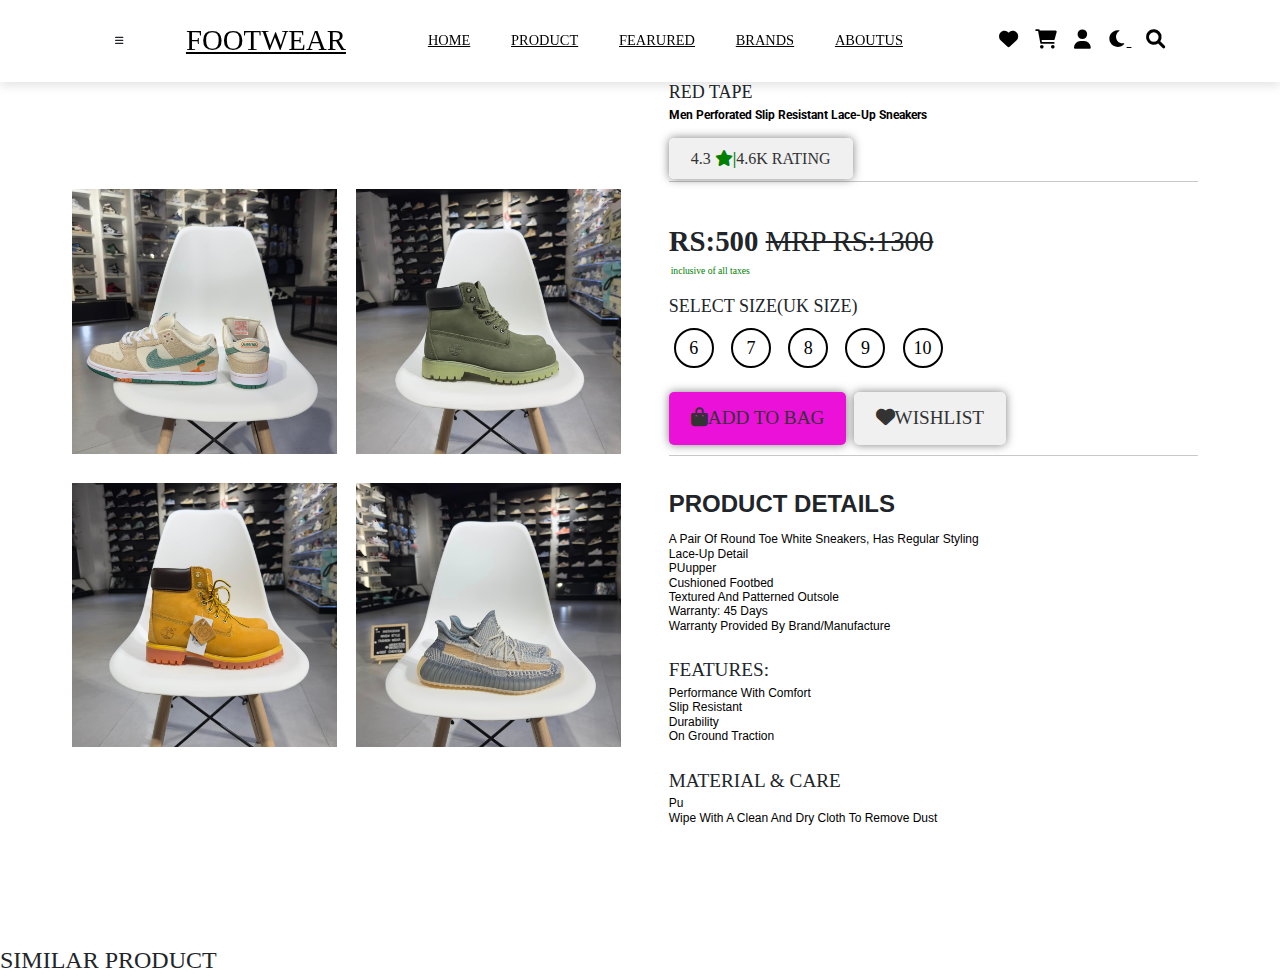
<file: More/image.html>
<!DOCTYPE html>
<html lang="en">

<head>
    <meta charset="UTF-8">
    <meta name="viewport" content="width=device-width, initial-scale=1.0">
    <title>This is more about Images Product</title>
    <link rel="stylesheet" href="images.css">
    <link rel="stylesheet" href="	https://cdn.jsdelivr.net/npm/bootstrap@5.3.3/dist/css/bootstrap.min.css">
    <link
        href="https://fonts.googleapis.com/css2?family=Roboto:ital,wght@0,100;0,300;0,400;0,500;0,700;0,900;1,100;1,300;1,400;1,500;1,700;1,900&display=swap"
        rel="stylesheet">


    <link rel="stylesheet" href="https://cdnjs.cloudflare.com/ajax/libs/font-awesome/6.0.0-beta3/css/all.min.css">
</head>

<body>

    <header>
        <div id="menu-bar" class="fas fa-bars" onclick="openMenu()"> </div>
        <!-- <img src="logo.jpg" alt=""> -->
        <a href="#" class="logo">FootWear</a>
        <nav class="navbar">
            <div id="close" onclick="closeMenu()"></div>
            <div class="menu">
                <a href="home.html">Home</a>
                <a href="moreproduct.html">Product</a>
                <a href="#fearured">Fearured</a>
                <a href="brands.html">Brands</a>
                <a href="About.html">AboutUs</a>

            </div>
        </nav>
        <div class="icons">
            <a href="#"><i class="fas fa-heart"></i></a>
            <a href="#"><i class="fas fa-shopping-cart"></i></a>
            <a href="#"><i class="fas fa-user"></i></a>
            <a href="#"><i class="fas fa-moon" id="clicked"></i>
                <a href="#"><i class="fas fa-search"></i></a>

            </a>
        </div>
    </header>

    <!--end header-->

    <div class="main-container">
        <div class="images">
            <img src="product/1.jpg" alt="">
            <img src="product/2.jpg" alt="">
            <img src="product/3.jpg" alt="">
            <img src="product/4.jpg" alt="">
        </div>
        <div class="details">
            <h3>RED Tape</h3>
            <p>Men Perforated Slip Resistant Lace-Up Sneakers</p>
            <span class="hover-border">4.3 <i class="fas fa-star">|</i>4.6k Rating</span>
            <hr>
            <div class="price">
                Rs:500
                <span>MRP Rs:1300 </span>
                <small>
                    <h6 class="taxes">inclusive of all taxes</h6>
                </small>

                <div class="circle-button">
                    <h3>SELECT SIZE(UK Size)</h3>
                    <button id="circle">6</button>
                    <button id="circle">7</button>
                    <button id="circle">8</button>
                    <button id="circle">9</button>
                    <button id="circle">10</button>
                </div>
                <button class="bag"><i class="fas fa-bag-shopping"></i>ADD TO BAG</button>
                <button id="hover-border"><i class="fas fa-heart"></i>WISHLIST</button>
            </div>
            <hr>

            <div class="product-details">
                <h2 class="pr-heading1">Product details</h2>
                <p>
                    A Pair of round toe white sneakers, has regular styling <br>
                    lace-up detail <br>
                    PUupper <br>
                    Cushioned footbed <br>
                    Textured and patterned outsole <br>
                    Warranty: 45 days <br>
                    Warranty provided by brand/manufacture
                </p>

                <h2 id="pr-heading1">Features:</h2>
                <p>
                    Performance with comfort<br>
                    Slip Resistant<br>
                    Durability<br>
                    On ground traction
                </p>

                <h2 id="pr-heading1">Material & Care</h2>
                <p>
                    Pu<br>
                    Wipe with a clean and dry cloth to remove dust
                </p>
            </div>
        </div>
    </div>

     <!-- similar type of product for shoes -->
    <div class="similar-type">
         <h1 class="heading1">Similar Product</h1>
         
    </div>    
 
</body>

</html>
</file>
<file: BrandsShoes/brands.css>
* {
    font-family: iran_sans_light;
    margin: 0;
    padding: 0;
    box-sizing: border-box;
    outline: none;
    border: none;
    text-decoration: none;
    text-transform: uppercase;
    transition: all .2s linear;
}

html {
    font-size: 60%;
    scroll-padding-top: 6rem;
    scroll-behavior: smooth;
}

header {
    position: fixed;
    top: 0;
    left: 0;
    right: 0;
    z-index: 1000;
    background: #fff;
    padding: 2rem 9%;
    display: flex;
    align-items: center;
    justify-content: space-between;
    box-shadow: 0 .5rem 1rem rgba(0, 0, 0, .1);
}

header .logo {
    font-size: 3rem;
    color: #000;
    font-weight: 500;
}

header .navbar a {
    font-size: 1.5rem;
    color: #000;
    margin: 0 2rem;
}

header .navbar a:hover {
    color: orangered;
}

header .icons a {
    font-size: 2rem;
    color: #000;
    margin-left: 1.5rem;
}

header .icons a:hover {
    color: orangered;



}

.branded{
    margin: 10rem;
    text-align: center;
    color: blueviolet;
    font-family: "Poppins", sans-serif;
    font-size: 5rem;
    font-weight: 200;
}


.main-container {
    display: grid;
    justify-content: space-around;
    align-items: center;
    grid-template-columns: repeat(4, 1fr);
    gap: 2rem; 
    justify-content: center; 
    margin: 10rem;
    /* border: 2px solid red; */
    /* box-shadow: 0px 0px 10px rgba(0, 0, 0, 0.5);  */
    
}

.images {
    display: grid;
    grid-template-columns: repeat(auto-fill, minmax(250px, 1fr)); 
    gap: 1rem; 
    justify-content: center;
    margin-left: 10rem;
}



    
.images img {
    max-width: 120%;
    height: auto;
    cursor: pointer;
    padding: 15px;
    margin: 1rem; 
    background-position: center;
    background-size: cover;
    height: auto; 
    border-radius: 10px; 

 

    /* box-shadow: 0px 0px 10px rgba(0, 0, 0, 0.5);  */
}



h3{
    padding: 1px;
    margin-left: 5rem;
    letter-spacing: 1px;
    line-height: 1rem;
    font-family: "Poppins", sans-serif;
    font-weight: 400;
    font-style: normal;
    font-size: 1.4rem;
    color: blueviolet;
    
}

h2{
    padding: 1px;
    margin: 0.9rem;
    margin-left: 7rem;
    letter-spacing: 1px;
    line-height: 1rem;
    font-family: "Poppins", sans-serif;
    font-weight: 400;
    font-style: normal;
    font-size: 1.3rem;
    color: black;

}

.model{
    color: black;
    font-size: 1.5rem;
    margin-bottom: 0.5rem;
    line-height: 1.2px;
    font-weight: bolder;
    font-family: "Poppins", sans-serif;
    font-weight: 400;
    font-style: normal;
  


}


.price{
    font-size: 1.7rem;
    margin-left: 7rem;
    padding: 5px;
    letter-spacing: 1px;
    line-height: 1rem;
    font-family: sans-serif;
    font-weight: bolder;
    
    
}
.cart{
    float: right;
    border: 2px solid black;
    /* margin-right: 45%; */
    margin: 2px auto;
    font-family: sans-serif;
    font-size: 1.5rem;
    padding: 6px;
    text-align: center;
    font-weight: 540;
    box-shadow: 0px 0px 10px rgba(0, 0, 0, 0.5); 
    border: none;
}
.cart:hover{
    background-color: rgba(20, 207, 38, 0.933);
    cursor: pointer;
    
}

/* here is something about css for branded css */


/* footer css */
footer {
    position: fixed;
    bottom: 0;
    left: 0;
    width: 100%;
    background-color: #fff;
    box-shadow: 0px 0px 10px rgba(0, 0, 0, 0.5);
    

} 

.code{
    color: #8a2be2;
    font-size: 18px;
    font-weight: 600;
    font-family: "Poppins", sans-serif;

}
.Everything {
position: static;
text-align: center;
width: 100%;
font-size: 1.5rem;
font-family: "Poppins", sans-serif;
font-style: bolder;
font-weight: 500;
border: 2px solid #fff;
box-shadow: 0px 0px 10px rgba(0, 0, 0, 0.5);
background-color: white;
border-radius: 10px;



}

.fa-instagram {
color: #FD1D1D;
}

.fa-facebook {
color: #1877F2;
}

.fa-twitter {
color: #1DA1F2;
}

.fa-github {
color: #6e5494;
}
</file>
<file: More/morepr.css>
* {
    font-family: iran_sans_light;
    margin: 0;
    padding: 0;
    box-sizing: border-box;
    outline: none;
    border: none;
    text-decoration: none;
    text-transform: uppercase;
    transition: all .2s linear;
}

html {
    font-size: 60%;
    scroll-padding-top: 6rem;
    scroll-behavior: smooth;
}

header {
    position: fixed;
    top: 0;
    left: 0;
    right: 0;
    z-index: 1000;
    background: #fff;
    padding: 2rem 9%;
    display: flex;
    align-items: center;
    justify-content: space-between;
    box-shadow: 0 .5rem 1rem rgba(0, 0, 0, .1);
}

header .logo {
    font-size: 3rem;
    color: #000;
    font-weight: 500;
}

header .navbar a {
    font-size: 1.5rem;
    color: #000;
    margin: 0 2rem;
}

header .navbar a:hover {
    color: orangered;
}

header .icons a {
    font-size: 2rem;
    color: #000;
    margin-left: 1.5rem;
}

header .icons a:hover {
    color: orangered;
}




/* main for csss */
.t-product {
    margin: 10rem;
    text-align: center;
    color: blueviolet;
    font-family: "Poppins", sans-serif;
    font-size: 2rem;
    font-weight: 200;
}

.main-container {
    display: grid;
    justify-content: space-around;
    align-items: center;
    grid-template-columns: repeat(4, 1fr);
    gap: 2rem; 
    justify-content: center; 
    margin: 5rem;
    /* border: 2px solid red; */

    
}

.images {
    display: grid;
    grid-template-columns: repeat(auto-fill, minmax(250px, 1fr)); 
    gap: 1rem; 
    justify-content: center;
    margin-left: 10rem;


}

.images img {
    max-width: 120%; 
    height: auto; 
    border-radius: 10px; 
    /* box-shadow: 0px 0px 10px rgba(0, 0, 0, 0.5);  */
    cursor: pointer;
}




h3{
    padding: 1px;
    margin-left: 5rem;
    letter-spacing: 1px;
    line-height: 1rem;
    font-family: sans-serif;
    font-weight: bolder;
    font-size: 1.4rem;
    color: blueviolet;
}


.price{
    font-size: 1.7rem;
    margin-left: 2.5rem;
    padding: 5px;
    letter-spacing: 1px;
    line-height: 1rem;
    font-family: sans-serif;
    font-weight: bolder;
    
    
}
.cart{
    float: right;
    border: 2px solid black;
    margin-right: 45%;
    font-family: sans-serif;
    font-size: 1.5rem;
    padding: 6px;
    text-align: center;
    font-weight: 540;
    box-shadow: 0px 0px 10px rgba(0, 0, 0, 0.5); 
    border: none;
}

.cart:hover{
    background-color: rgba(20, 207, 38, 0.933);
    cursor: pointer;
    
}

/* new product */

.New-product{
    margin: 10rem;
    text-align: center;
    color: blueviolet;
    font-family: "Poppins", sans-serif;
    font-size: 2rem;
    font-weight: 200;
}

.junior-container {
    display: grid;
    justify-content: space-around;
    align-items: center;
    grid-template-columns: repeat(4, 1fr);
    gap: 2rem; 
    justify-content: center; 
    margin: 5rem;

}

#images{
    display: grid;
    grid-template-columns: repeat(auto-fill, minmax(250px, 1fr)); 
    gap: 1rem; 
    justify-content: center;
    margin-left: 10rem;

    
}

#images img{
    max-width: 120%; 
    height: auto; 
    border-radius: 10px; 
    cursor: pointer;
    /* box-shadow: 0px 0px 10px rgba(0, 0, 0, 0.5);  */
}



/* footer css */
    footer {
        position: fixed;
        bottom: 0;
        left: 0;
        width: 100%;
        background-color: #fff;
        box-shadow: 0px 0px 10px rgba(0, 0, 0, 0.5);
        
    
    } 

    .code{
        color: #8a2be2;
        font-size: 18px;
        font-weight: 600;
        font-family: "Poppins", sans-serif;

    }
.Everything {
    position: static;
    text-align: center;
    width: 100%;
    font-size: 1.5rem;
    font-family: "Poppins", sans-serif;
    font-style: bolder;
    font-weight: 500;
    border: 2px solid #fff;
    box-shadow: 0px 0px 10px rgba(0, 0, 0, 0.5);
    background-color: white;
    border-radius: 10px;



}

.fa-instagram {
    color: #FD1D1D;
}

.fa-facebook {
    color: #1877F2;
}

.fa-twitter {
    color: #1DA1F2;
}

.fa-github {
    color: #6e5494;
}
</file>
<file: More/images.css>
* {
    font-family: iran_sans_light;
    margin: 0;
    padding: 0;
    box-sizing: border-box;
    outline: none;
    border: none;
    text-decoration: none;
    text-transform: uppercase;
    transition: all .2s linear;
}

html {
    font-size: 60%;
    scroll-padding-top: 6rem;
    scroll-behavior: smooth;
}

header {
    position: fixed;
    top: 0;
    left: 0;
    right: 0;
    z-index: 1000;
    background: #fff;
    padding: 2rem 9%;
    display: flex;
    align-items: center;
    justify-content: space-between;
    box-shadow: 0 .5rem 1rem rgba(0, 0, 0, .1);
}

header .logo {
    font-size: 3rem;
    color: #000;
    font-weight: 500;
}

header .navbar a {
    font-size: 1.5rem;
    color: #000;
    margin: 0 2rem;
}

header .navbar a:hover {
    color: orangered;
}

header .icons a {
    font-size: 2rem;
    color: #000;
    margin-left: 1.5rem;
}

header .icons a:hover {
    color: orangered;
}


/* main-container */



.main-container {
    margin: 7.5rem;
    display: grid;
    grid-template-columns: 1fr 1fr; /* Divide container into two columns */
    justify-content: center; /* Center the content */
    align-items: center;
    gap: 4rem; /* Added gap between the images and details */
}

.images {
    display: grid;
    grid-template-columns: repeat(2, 1fr);
    gap: 2rem; /* Adjusted gap between images */
}

.images img {
    max-width: 100%;
    height: auto;
    max-height: 350px;
    width: auto;
    margin-right: 1rem;
    margin-bottom: 1rem;
    transition: transform 0.3s ease;
    cursor: pointer;
}

.images img:hover {
    transform: scale(1.1); /* Added scale effect on hover to zoom in */
}

.details {
    padding: 1rem; /* Added padding to the details section */
}

.details h3 {
    font-size: 18px; /* Adjusted font size */
}

.details p {
    color: black;
    line-height: 1.2;
    font-weight: bold;
    font-family: "Roboto", sans-serif;
    font-size: 12px;
    margin-bottom: 25px;
    text-transform: capitalize;
    
}

.hover-border {
    border: 2px solid transparent;
    transition: border-color 0.3s ease;
    box-shadow: 0px 0px 10px rgba(0, 0, 0, 0.5);
    padding: 10px 20px;
    background-color: #f0f0f0;
    border-radius: 5px;
    outline: none;
    color: #333;
    font-size: 16px;
}

.hover-border:hover {
    border-color: black;
}

.fa-star {
    color: green;
}

.price {
    margin-top: 4rem;
    font-size: 3rem;
    font-weight: bolder;
}

.price span {
    text-decoration: line-through;
    font-weight: lighter;
}

.taxes {
    color: green;
    text-transform: lowercase;
    margin: 0.2rem;
}

.circle-button {
    margin: 2rem 0; /* Adjusted margin */
}

#circle {
    border: 2px solid #000;
    border-radius: 50%;
    width: 40px;
    height: 40px;
    margin: 5px;
    font-size: 18px;
    background-color: #fff;
    cursor: pointer;
}


#circle:hover {
    background-color: #ccc;
}

.bag{
    border: 2px solid transparent;
    transition: border-color 0.3s ease;
    box-shadow: 0px 0px 10px rgba(0, 0, 0, 0.5);
    padding: 10px 20px;
    background-color: rgb(235, 17, 217);
    border-radius: 5px;
    color: #333;
    font-size: 2rem;

}

#hover-border {
    border: 2px solid transparent;
    transition: border-color 0.3s ease;
    box-shadow: 0px 0px 10px rgba(0, 0, 0, 0.5);
    padding: 10px 20px;
    background-color: #f0f0f0;
    border-radius: 5px;
    color: #333;
    font-size: 2rem;
}

#hover-border:hover {
    border-color: black;
}

/* css for product details */

.product-details{
    margin: 10px;
display: inline;
}

.pr-heading1{
    font-size: 2.5rem;
    /* margin: 2px; */
    font-weight: bolder;
    line-height: 2;
    font-family: sans-serif;
}


.product-details p{
    font-family: sans-serif;
    font-weight: lighter;
}


/* similar-type-product for css */
</file>
